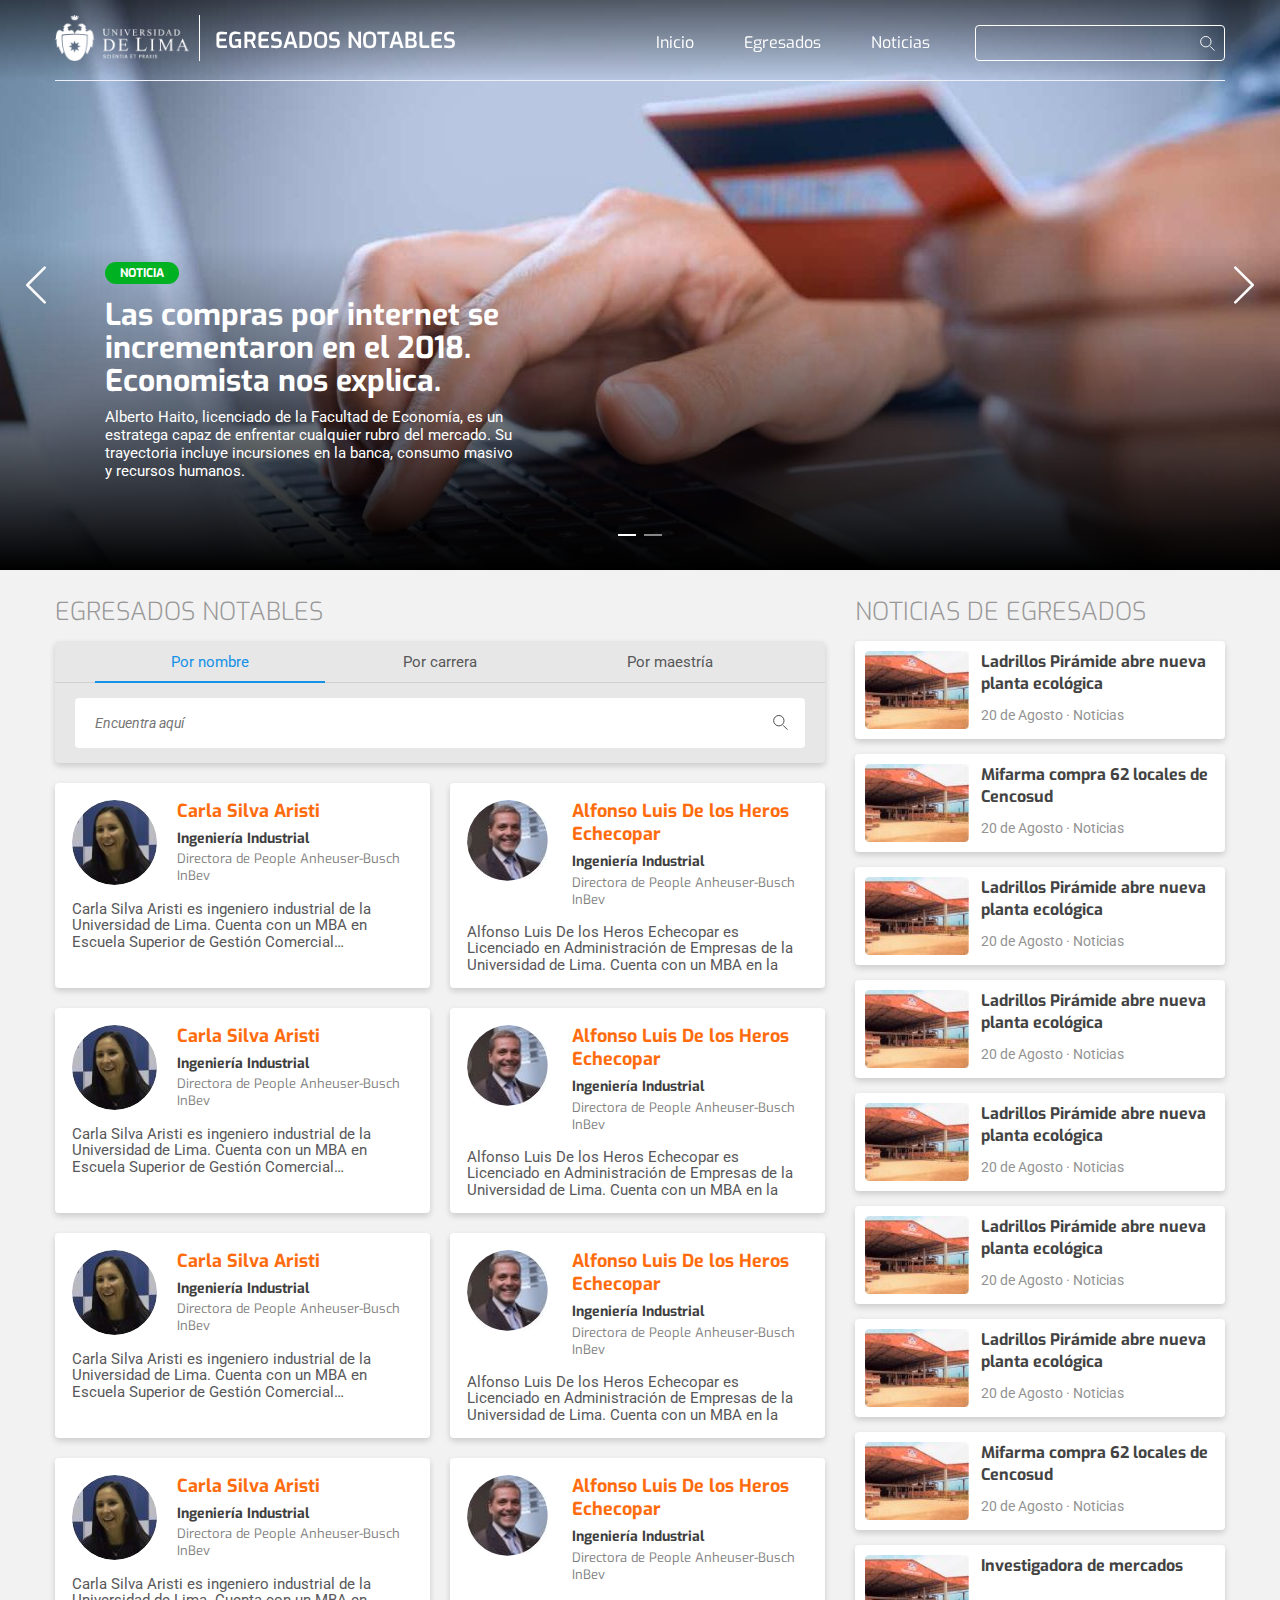
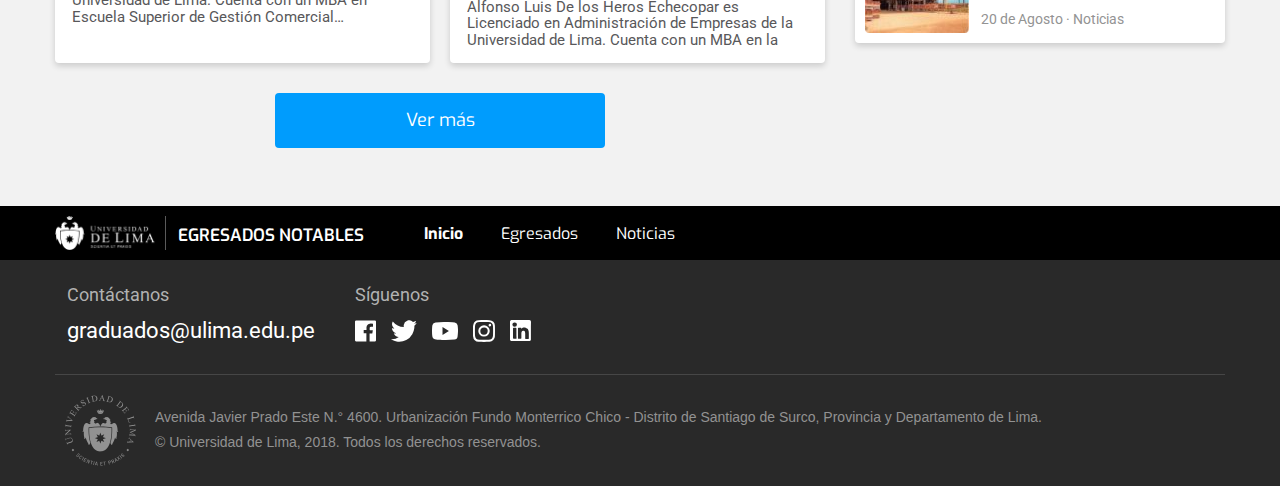
<file: index.html>
<!DOCTYPE html>
<html lang="es">
<head>
	<meta charset="utf-8">
    <meta http-equiv="X-UA-Compatible" content="IE=edge">
    <meta name="viewport" content="width=device-width, initial-scale=1">
	<title>Universida de Lima</title>
	<link href="https://fonts.googleapis.com/css?family=Roboto:300,400,700" rel="stylesheet">
	<link href="https://fonts.googleapis.com/css?family=Exo:300,400,600,700" rel="stylesheet">
	<link rel="stylesheet" href="css/bootstrap.min.css">
	<link rel="stylesheet" href="css/style.css">
</head>
<body class="home">
	<!--Menu movil-->
	<div class="bg-overlay"></div>
	<div id="navPanel" class="sidepanel">
	  	<a id="closeNav" href="#" class="closebtn">&times;</a>
	  	<div class="clear-fix cnt-tab-search">
	  		<!-- Nav tabs -->
			<ul class="nav nav-tabs" role="tablist">
			    <li role="presentation" class="active"><a href="#tNombre" aria-controls="tNombre" role="tab" data-toggle="tab">Por nombre</a></li>
			    <li role="presentation"><a href="#tCarrera" aria-controls="tCarrera" role="tab" data-toggle="tab">Por carrera</a></li>
			    <li role="presentation"><a href="#tMaestria" aria-controls="tMaestria" role="tab" data-toggle="tab">Por maestría</a></li>
			</ul>
			<!-- Tab panes -->
			<div class="tab-content">
			    <div role="tabpanel" class="tab-pane active" id="tNombre">
			    	<form class="form-search" action="">
						<input type="text" class="input-search" name="" placeholder="Encuentra aquí">
						<button type="submit"><span></span></button>
					</form>
			    </div>
			    <div role="tabpanel" class="tab-pane" id="tCarrera">
			    	<form class="form-search" action="">
						<input type="text" class="input-search" name="" placeholder="Encuentra aquí">
						<button type="submit"><span></span></button>
					</form>
			    </div>
			    <div role="tabpanel" class="tab-pane" id="tMaestria">
			    	<form class="form-search" action="">
						<input type="text" class="input-search" name="" placeholder="Encuentra aquí">
						<button type="submit"><span></span></button>
					</form>
			    </div>
			</div>
	  	</div>
	  	<div class="cnt-nav-movil">
	  		<a href="#" class="active">Inicio</a>
		  	<a href="#">Egresados</a>
		  	<a href="#">Noticias</a>
	  	</div>
	</div>
	<!--End Menu-->
	<div id="main">
		<header>
			<div class="container">
				<div class="clear-fix inner-nav-header">
					<div id="openNav" class="icoMenu">
						<span></span>
					</div>
					<div class="left cnt-logo-header">
						<a href="#" class="left logo-header">
							<img src="img/logo-header.png" alt="">
						</a>
						<h3 class="left">EGRESADOS NOTABLES</h3>
					</div>
					<div class="right nav-header-l">
						<ul class="reset-ul left">
							<li><a href="#" class="active" title="Inicio">Inicio</a></li>
							<li><a href="#" title="Egresados">Egresados</a></li>
							<li><a href="#" title="Noticias">Noticias</a></li>
						</ul>
						<form class="left form-search" action="">
							<input type="text" class="input-search" name="">
							<button type="submit"><span></span></button>
						</form>
					</div>
				</div>
			</div>
		</header>
		<section class="cnt-slider">
			<div class="main-slider owl-carousel">
				<div class="slide-single" style="background-image: url(img/slider.jpg);">
					<div class="bg-slider"></div>
					<div class="container">
						<div class="clear-fix n-slider-t">
							<div class="inner-info-s">
								<span><a href="#" title="">NOTICIA</a></span>
								<h2><a href="#" title="">Las compras por internet se incrementaron en el 2018. Economista nos explica.</a></h2>
								<p>Alberto Haito, licenciado de la Facultad de Economía, es un estratega capaz de enfrentar cualquier rubro del mercado. Su trayectoria incluye incursiones en la banca, consumo masivo y recursos humanos.</p>
							</div>
						</div>
					</div>
				</div>
				<div class="slide-single" style="background-image: url(img/slider1.jpg);">
					<div class="bg-slider"></div>
					<div class="container">
						<div class="clear-fix n-slider-t">
							<div class="inner-info-s">
								<span><a href="#" title="">NOTICIA</a></span>
								<h2><a href="#" title="">Las compras por internet se incrementaron en el 2018. Economista nos explica a.</a></h2>
								<p>Alberto Haito, licenciado de la Facultad de Economía, es un estratega capaz de enfrentar cualquier rubro del mercado. Su trayectoria incluye incursiones en la banca, consumo masivo y recursos humanos.</p>
							</div>
						</div>
					</div>
				</div>
			</div>
		</section>
		<section class="wrapper">
			<div class="container">
				<div class="row">
					<div class="col-md-8">
						<div class="clear-fix cnt-body">
							<h3 class="title-bloque">EGRESADOS NOTABLES</h3>
							<div class="clear-fix panel-bloque inner-search-egresados">
								<!-- Nav tabs -->
								<ul class="nav nav-tabs" role="tablist">
								    <li role="presentation" class="active"><a href="#tNombre" aria-controls="tNombre" role="tab" data-toggle="tab">Por nombre</a></li>
								    <li role="presentation"><a href="#tCarrera" aria-controls="tCarrera" role="tab" data-toggle="tab">Por carrera</a></li>
								    <li role="presentation"><a href="#tMaestria" aria-controls="tMaestria" role="tab" data-toggle="tab">Por maestría</a></li>
								</ul>
								<!-- Tab panes -->
								<div class="tab-content">
								    <div role="tabpanel" class="tab-pane active" id="tNombre">
								    	<form class="form-search" action="">
											<input type="text" class="input-search" name="" placeholder="Encuentra aquí">
											<button type="submit"><span></span></button>
										</form>
								    </div>
								    <div role="tabpanel" class="tab-pane" id="tCarrera">
								    	<form class="form-search" action="">
											<input type="text" class="input-search" name="" placeholder="Encuentra aquí">
											<button type="submit"><span></span></button>
										</form>
								    </div>
								    <div role="tabpanel" class="tab-pane" id="tMaestria">
								    	<form class="form-search" action="">
											<input type="text" class="input-search" name="" placeholder="Encuentra aquí">
											<button type="submit"><span></span></button>
										</form>
								    </div>
								</div>
							</div>
							<div class="clear-fix inner-egresados">
								<div class="row">
									<div class="col-md-6">
										<article class="clear-fix panel-bloque u-egresados">
											<div class="clear-fix b-perfil">
												<figure>
													<a href="#" title="">
														<img src="img/e1.jpg" alt="">
													</a>
												</figure>
												<div class="clear-fix info-perfil">
													<h2><a href="#" title="">Carla Silva Aristi</a></h2>
													<h4>Ingeniería Industrial</h4>
													<span>Directora de People Anheuser-Busch InBev</span>
												</div>
											</div>
											<p>Carla Silva Aristi es ingeniero industrial de la Universidad de Lima. Cuenta con un MBA en Escuela Superior de Gestión Comercial…</p>
										</article>
									</div>
									<div class="col-md-6">
										<article class="clear-fix panel-bloque u-egresados">
											<div class="clear-fix b-perfil">
												<figure>
													<a href="#" title="">
														<img src="img/e2.jpg" alt="">
													</a>
												</figure>
												<div class="clear-fix info-perfil">
													<h2><a href="#" title="">Alfonso Luis De los Heros Echecopar</a></h2>
													<h4>Ingeniería Industrial</h4>
													<span>Directora de People Anheuser-Busch InBev</span>
												</div>
											</div>
											<p>Alfonso Luis De los Heros Echecopar es Licenciado en Administración de Empresas de la Universidad de Lima. Cuenta con un MBA en la prestigiosa Uni…</p>
										</article>
									</div>
								</div>
								<div class="row">
									<div class="col-md-6">
										<article class="clear-fix panel-bloque u-egresados">
											<div class="clear-fix b-perfil">
												<figure>
													<a href="#" title="">
														<img src="img/e1.jpg" alt="">
													</a>
												</figure>
												<div class="clear-fix info-perfil">
													<h2><a href="#" title="">Carla Silva Aristi</a></h2>
													<h4>Ingeniería Industrial</h4>
													<span>Directora de People Anheuser-Busch InBev</span>
												</div>
											</div>
											<p>Carla Silva Aristi es ingeniero industrial de la Universidad de Lima. Cuenta con un MBA en Escuela Superior de Gestión Comercial…</p>
										</article>
									</div>
									<div class="col-md-6">
										<article class="clear-fix panel-bloque u-egresados">
											<div class="clear-fix b-perfil">
												<figure>
													<a href="#" title="">
														<img src="img/e2.jpg" alt="">
													</a>
												</figure>
												<div class="clear-fix info-perfil">
													<h2><a href="#" title="">Alfonso Luis De los Heros Echecopar</a></h2>
													<h4>Ingeniería Industrial</h4>
													<span>Directora de People Anheuser-Busch InBev</span>
												</div>
											</div>
											<p>Alfonso Luis De los Heros Echecopar es Licenciado en Administración de Empresas de la Universidad de Lima. Cuenta con un MBA en la prestigiosa Uni…</p>
										</article>
									</div>
								</div>
								<div class="row">
									<div class="col-md-6">
										<article class="clear-fix panel-bloque u-egresados">
											<div class="clear-fix b-perfil">
												<figure>
													<a href="#" title="">
														<img src="img/e1.jpg" alt="">
													</a>
												</figure>
												<div class="clear-fix info-perfil">
													<h2><a href="#" title="">Carla Silva Aristi</a></h2>
													<h4>Ingeniería Industrial</h4>
													<span>Directora de People Anheuser-Busch InBev</span>
												</div>
											</div>
											<p>Carla Silva Aristi es ingeniero industrial de la Universidad de Lima. Cuenta con un MBA en Escuela Superior de Gestión Comercial…</p>
										</article>
									</div>
									<div class="col-md-6">
										<article class="clear-fix panel-bloque u-egresados">
											<div class="clear-fix b-perfil">
												<figure>
													<a href="#" title="">
														<img src="img/e2.jpg" alt="">
													</a>
												</figure>
												<div class="clear-fix info-perfil">
													<h2><a href="#" title="">Alfonso Luis De los Heros Echecopar</a></h2>
													<h4>Ingeniería Industrial</h4>
													<span>Directora de People Anheuser-Busch InBev</span>
												</div>
											</div>
											<p>Alfonso Luis De los Heros Echecopar es Licenciado en Administración de Empresas de la Universidad de Lima. Cuenta con un MBA en la prestigiosa Uni…</p>
										</article>
									</div>
								</div>
								<div class="row">
									<div class="col-md-6">
										<article class="clear-fix panel-bloque u-egresados">
											<div class="clear-fix b-perfil">
												<figure>
													<a href="#" title="">
														<img src="img/e1.jpg" alt="">
													</a>
												</figure>
												<div class="clear-fix info-perfil">
													<h2><a href="#" title="">Carla Silva Aristi</a></h2>
													<h4>Ingeniería Industrial</h4>
													<span>Directora de People Anheuser-Busch InBev</span>
												</div>
											</div>
											<p>Carla Silva Aristi es ingeniero industrial de la Universidad de Lima. Cuenta con un MBA en Escuela Superior de Gestión Comercial…</p>
										</article>
									</div>
									<div class="col-md-6">
										<article class="clear-fix panel-bloque u-egresados">
											<div class="clear-fix b-perfil">
												<figure>
													<a href="#" title="">
														<img src="img/e2.jpg" alt="">
													</a>
												</figure>
												<div class="clear-fix info-perfil">
													<h2><a href="#" title="">Alfonso Luis De los Heros Echecopar</a></h2>
													<h4>Ingeniería Industrial</h4>
													<span>Directora de People Anheuser-Busch InBev</span>
												</div>
											</div>
											<p>Alfonso Luis De los Heros Echecopar es Licenciado en Administración de Empresas de la Universidad de Lima. Cuenta con un MBA en la prestigiosa Uni…</p>
										</article>
									</div>
								</div>
								<div class="clear-fix cnt-ver-mas">
									<a href="#" class="btn-v" title="">Ver más</a>
								</div>
							</div>
						</div>
					</div>
					<div class="col-md-4">
						<div class="clear-fix cnt-sidebar">
							<h3 class="title-bloque">NOTICIAS DE EGRESADOS</h3>
							<div class="clear-fix cnt-list-ne">
								<div class="row">
									<div class="col-md-12">
										<article class="clear-fix panel-bloque inner-list-ne">
											<figure>
												<a href="#" title="">
													<img src="img/s1.jpg" alt="">
												</a>
											</figure>
											<h2><a href="#" title="">Ladrillos Pirámide abre nueva planta ecológica</a></h2>
											<p><time>20 de Agosto</time> · Noticias</p>
										</article>
									</div>
								</div>
								<div class="row">
									<div class="col-md-12">
										<article class="clear-fix panel-bloque inner-list-ne">
											<figure>
												<a href="#" title="">
													<img src="img/s1.jpg" alt="">
												</a>
											</figure>
											<h2><a href="#" title="">Mifarma compra 62 locales de Cencosud</a></h2>
											<p><time>20 de Agosto</time> · Noticias</p>
										</article>
									</div>
								</div>
								<div class="row">
									<div class="col-md-12">
										<article class="clear-fix panel-bloque inner-list-ne">
											<figure>
												<a href="#" title="">
													<img src="img/s1.jpg" alt="">
												</a>
											</figure>
											<h2><a href="#" title="">Ladrillos Pirámide abre nueva planta ecológica</a></h2>
											<p><time>20 de Agosto</time> · Noticias</p>
										</article>
									</div>
								</div>
								<div class="row">
									<div class="col-md-12">
										<article class="clear-fix panel-bloque inner-list-ne">
											<figure>
												<a href="#" title="">
													<img src="img/s1.jpg" alt="">
												</a>
											</figure>
											<h2><a href="#" title="">Ladrillos Pirámide abre nueva planta ecológica</a></h2>
											<p><time>20 de Agosto</time> · Noticias</p>
										</article>
									</div>
								</div>
								<div class="row">
									<div class="col-md-12">
										<article class="clear-fix panel-bloque inner-list-ne">
											<figure>
												<a href="#" title="">
													<img src="img/s1.jpg" alt="">
												</a>
											</figure>
											<h2><a href="#" title="">Ladrillos Pirámide abre nueva planta ecológica</a></h2>
											<p><time>20 de Agosto</time> · Noticias</p>
										</article>
									</div>
								</div>
								<div class="row">
									<div class="col-md-12">
										<article class="clear-fix panel-bloque inner-list-ne">
											<figure>
												<a href="#" title="">
													<img src="img/s1.jpg" alt="">
												</a>
											</figure>
											<h2><a href="#" title="">Ladrillos Pirámide abre nueva planta ecológica</a></h2>
											<p><time>20 de Agosto</time> · Noticias</p>
										</article>
									</div>
								</div>
								<div class="row">
									<div class="col-md-12">
										<article class="clear-fix panel-bloque inner-list-ne">
											<figure>
												<a href="#" title="">
													<img src="img/s1.jpg" alt="">
												</a>
											</figure>
											<h2><a href="#" title="">Ladrillos Pirámide abre nueva planta ecológica</a></h2>
											<p><time>20 de Agosto</time> · Noticias</p>
										</article>
									</div>
								</div>
								<div class="row">
									<div class="col-md-12">
										<article class="clear-fix panel-bloque inner-list-ne">
											<figure>
												<a href="#" title="">
													<img src="img/s1.jpg" alt="">
												</a>
											</figure>
											<h2><a href="#" title="">Mifarma compra 62 locales de Cencosud</a></h2>
											<p><time>20 de Agosto</time> · Noticias</p>
										</article>
									</div>
								</div>
								<div class="row">
									<div class="col-md-12">
										<article class="clear-fix panel-bloque inner-list-ne">
											<figure>
												<a href="#" title="">
													<img src="img/s1.jpg" alt="">
												</a>
											</figure>
											<h2><a href="#" title="">Investigadora de mercados</a></h2>
											<p><time>20 de Agosto</time> · Noticias</p>
										</article>
									</div>
								</div>
							</div>
						</div>
					</div>
				</div>
			</div>
		</section>
		<footer>
			<div class="clear-fix nav-footer">
				<div class="container">
					<div class="clear-fix inner-nav-footer">
						<div class="left cnt-logo-footer">
							<a href="#" class="left logo-footer">
								<img src="img/logo-ulimapost-f.png" alt="">
							</a>
							<h3 class="left">EGRESADOS NOTABLES</h3>
						</div>
						<div class="left nav-footer-l">
							<ul class="reset-ul">
								<li><a href="#" class="active" title="Inicio">Inicio</a></li>
								<li><a href="#" title="Egresados">Egresados</a></li>
								<li><a href="#" title="Noticias">Noticias</a></li>
							</ul>
						</div>
					</div>
				</div>
			</div>
			<div class="clear-fix cnt-info-footer">
				<div class="container">
					<div class="clear-fix cnt-cont-social">
						<div class="left inner-cont">
							<h3 class="title-f">Contáctanos</h3>
							<a href="mailto:graduados@ulima.edu.pe">graduados@ulima.edu.pe</a>
						</div>
						<div class="left inner-social">
							<h3 class="title-f">Síguenos</h3>
							<ul class="reset-ul">
								<li><a href="#" class="i-fb"></a></li>
								<li><a href="#" class="i-tw"></a></li>
								<li><a href="#" class="i-yt"></a></li>
								<li><a href="#" class="i-in"></a></li>
								<li><a href="#" class="i-lk"></a></li>
							</ul>
						</div>
					</div>
					<div class="clear-fix cnt-copy-r">
						<p>Avenida Javier Prado Este N.° 4600. Urbanización Fundo Monterrico Chico - Distrito de Santiago de Surco, Provincia y Departamento de Lima.</p>
						<p>© Universidad de Lima, 2018. Todos los derechos reservados.</p>
						<span></span>
					</div>
				</div>
			</div>
		</footer>
	</div>
	<script src="js/jquery-1.11.0.min.js"></script>
	<script src="js/bootstrap.min.js"></script>
	<script src="js/owl.carousel.min.js"></script>
	<script src="js/main.js"></script>
</body>
</html>
</file>
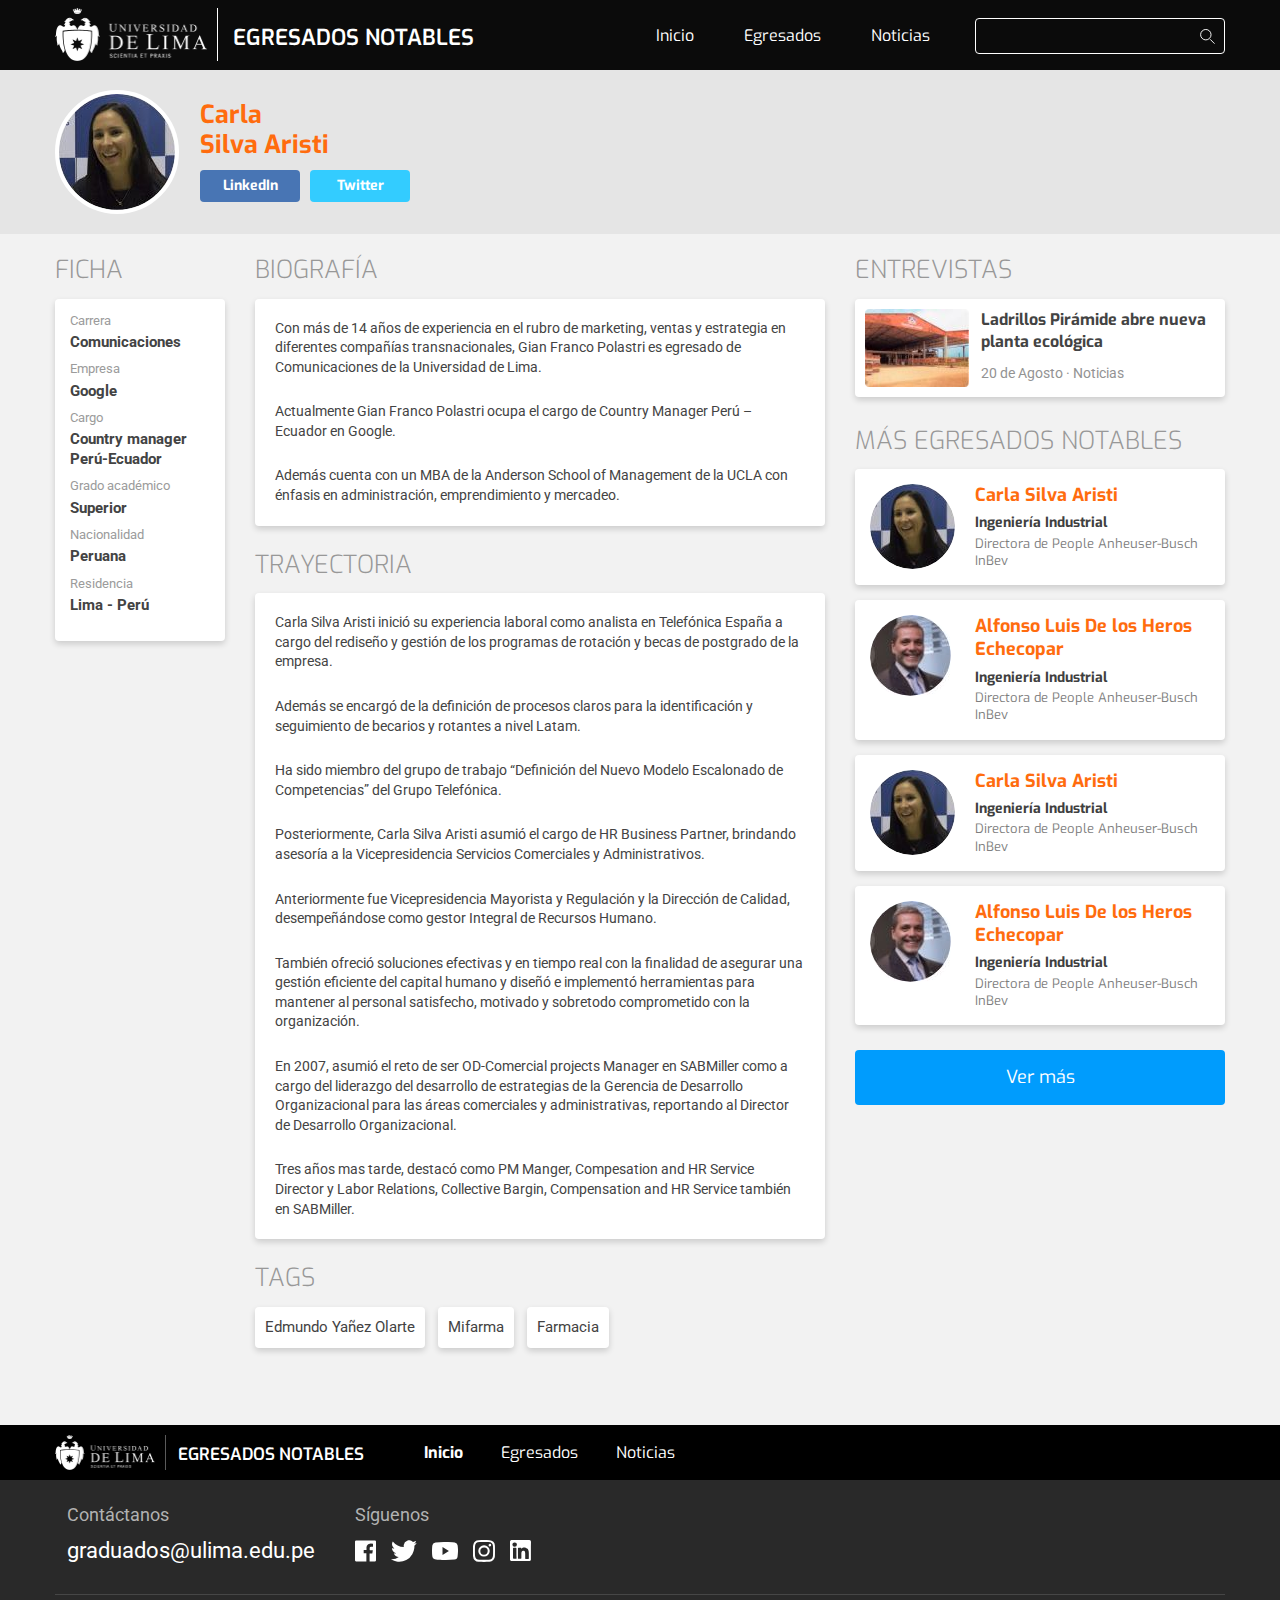
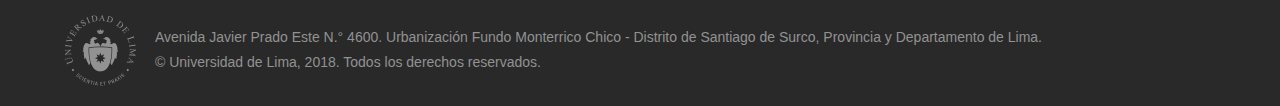
<file: egresado.html>
<!DOCTYPE html>
<html lang="es">
<head>
	<meta charset="utf-8">
    <meta http-equiv="X-UA-Compatible" content="IE=edge">
    <meta name="viewport" content="width=device-width, initial-scale=1">
	<title>Universida de Lima</title>
	<link href="https://fonts.googleapis.com/css?family=Roboto:300,400,700" rel="stylesheet">
	<link href="https://fonts.googleapis.com/css?family=Exo:300,400,600,700" rel="stylesheet">
	<link rel="stylesheet" href="css/bootstrap.min.css">
	<link rel="stylesheet" href="css/style.css">
</head>
<body class="page-interna">
	<!--Menu movil-->
	<div class="bg-overlay"></div>
	<div id="navPanel" class="sidepanel">
	  	<a id="closeNav" href="#" class="closebtn">&times;</a>
	  	<div class="clear-fix cnt-tab-search">
	  		<!-- Nav tabs -->
			<ul class="nav nav-tabs" role="tablist">
			    <li role="presentation" class="active"><a href="#tNombre" aria-controls="tNombre" role="tab" data-toggle="tab">Por nombre</a></li>
			    <li role="presentation"><a href="#tCarrera" aria-controls="tCarrera" role="tab" data-toggle="tab">Por carrera</a></li>
			    <li role="presentation"><a href="#tMaestria" aria-controls="tMaestria" role="tab" data-toggle="tab">Por maestría</a></li>
			</ul>
			<!-- Tab panes -->
			<div class="tab-content">
			    <div role="tabpanel" class="tab-pane active" id="tNombre">
			    	<form class="form-search" action="">
						<input type="text" class="input-search" name="" placeholder="Encuentra aquí">
						<button type="submit"><span></span></button>
					</form>
			    </div>
			    <div role="tabpanel" class="tab-pane" id="tCarrera">
			    	<form class="form-search" action="">
						<input type="text" class="input-search" name="" placeholder="Encuentra aquí">
						<button type="submit"><span></span></button>
					</form>
			    </div>
			    <div role="tabpanel" class="tab-pane" id="tMaestria">
			    	<form class="form-search" action="">
						<input type="text" class="input-search" name="" placeholder="Encuentra aquí">
						<button type="submit"><span></span></button>
					</form>
			    </div>
			</div>
	  	</div>
	  	<div class="cnt-nav-movil">
	  		<a href="#" class="active">Inicio</a>
		  	<a href="#">Egresados</a>
		  	<a href="#">Noticias</a>
	  	</div>
	</div>
	<!--End Menu-->
	<div id="main">
		<header>
			<div class="container">
				<div class="clear-fix inner-nav-header">
					<div id="openNav" class="icoMenu">
						<span></span>
					</div>
					<div class="left cnt-logo-header">
						<a href="#" class="left logo-header">
							<img src="img/logo-header.png" alt="">
						</a>
						<h3 class="left">EGRESADOS NOTABLES</h3>
					</div>
					<div class="right nav-header-l">
						<ul class="reset-ul left">
							<li><a href="#" class="active" title="Inicio">Inicio</a></li>
							<li><a href="#" title="Egresados">Egresados</a></li>
							<li><a href="#" title="Noticias">Noticias</a></li>
						</ul>
						<form class="left form-search" action="">
							<input type="text" class="input-search" name="">
							<button type="submit"><span></span></button>
						</form>
					</div>
				</div>
			</div>
		</header>
		<section class="wrapper">
			<div class="clear-fix bloque-perfil">
				<div class="container">
					<div class="clear-fix perfil-p">
						<figure>
							<img src="img/perfil.jpg" alt="">
						</figure>
						<div class="clear-fix t-perfil">
							<h3>Carla</br> Silva Aristi</h3>
							<ul class="reset-ul">
								<li><a href="#" class="lk" title="">LinkedIn</a></li>
								<li><a href="#" class="tw" title="">Twitter</a></li>
							</ul>
						</div>
					</div>
				</div>
			</div>
			<div class="clear-fix body-biografia">
				<div class="container">
					<div class="row">
						<div class="col-md-8">
							<div class="clear-fix inner-perfil-info">
								<div class="row">
									<div class="col-md-3">
										<div class="clear-fix inner-ficha">
											<h3 class="title-bloque">FICHA</h3>
											<div class="clear-fix panel-bloque i-ficha-t">
												<ul class="reset-ul">
													<li>
														<h4>Carrera</h4>
														<h5>Comunicaciones</h5>
													</li>
													<li>
														<h4>Empresa</h4>
														<h5>Google</h5>
													</li>
													<li>
														<h4>Cargo</h4>
														<h5>Country manager Perú-Ecuador</h5>
													</li>
													<li>
														<h4>Grado académico</h4>
														<h5>Superior</h5>
													</li>
													<li>
														<h4>Nacionalidad</h4>
														<h5>Peruana</h5>
													</li>
													<li>
														<h4>Residencia</h4>
														<h5>Lima - Perú</h5>
													</li>
												</ul>
											</div>
										</div>
									</div>
									<div class="col-md-9">
										<div class="clear-fix inner-bio-tra">
											<h3 class="title-bloque">BIOGRAFÍA</h3>
											<div class="clear-fix panel-bloque i-biografia-t">
												<p>Con más de 14 años de experiencia en el rubro de marketing, ventas y estrategia en diferentes compañías transnacionales, Gian Franco Polastri es egresado de Comunicaciones de la Universidad de Lima.</p>
												<p>Actualmente Gian Franco Polastri ocupa el cargo de Country Manager Perú – Ecuador en Google.</p>
												<p>Además cuenta con un MBA de la Anderson School of Management de la UCLA con énfasis en administración, emprendimiento y mercadeo.</p>
											</div>
											<h3 class="title-bloque">TRAYECTORIA</h3>
											<div class="clear-fix panel-bloque i-trayectoria-t">
												<p>Carla Silva Aristi inició su experiencia laboral como analista en Telefónica España a cargo del rediseño y gestión de los programas de rotación y becas de postgrado de la empresa.</p>
												<p>Además se encargó de la definición de procesos claros para la identificación y seguimiento de becarios y rotantes a nivel Latam.</p>
												<p>Ha sido miembro del grupo de trabajo “Definición del Nuevo Modelo Escalonado de Competencias” del Grupo Telefónica.</p>
												<p>Posteriormente, Carla Silva Aristi asumió el cargo de HR Business Partner, brindando asesoría a la Vicepresidencia Servicios Comerciales y Administrativos.</p>
												<p>Anteriormente fue Vicepresidencia Mayorista y Regulación y la Dirección de Calidad, desempeñándose como gestor Integral de Recursos Humano.</p>
												<p>También ofreció soluciones efectivas y en tiempo real con la finalidad de asegurar una gestión eficiente del capital humano y diseñó e implementó herramientas para mantener al personal satisfecho, motivado y sobretodo comprometido con la organización.</p>
												<p>En 2007, asumió el reto de ser OD-Comercial projects Manager en SABMiller como a cargo del liderazgo del desarrollo de estrategias de la Gerencia de Desarrollo Organizacional para las áreas comerciales y administrativas, reportando al Director de Desarrollo Organizacional.</p>
												<p>Tres años mas tarde, destacó como PM Manger, Compesation and HR Service Director y Labor Relations, Collective Bargin, Compensation and HR Service también en SABMiller.</p>
											</div>
											<h3 class="title-bloque">TAGS</h3>
											<div class="clear-fix list-tag">
												<a href="#" class="panel-bloque" title="">Edmundo Yañez Olarte</a>
												<a href="#" class="panel-bloque" title="">Mifarma</a>
												<a href="#" class="panel-bloque" title="">Farmacia</a>
											</div>
										</div>
									</div>
								</div>
							</div>
						</div>
						<div class="col-md-4">
							<div class="clear-fix cnt-sidebar">
								<div class="clear-fix inner-entrevista">
									<h3 class="title-bloque">ENTREVISTAS</h3>
									<div class="clear-fix cnt-list-ne">
										<div class="row">
											<div class="col-md-12">
												<article class="clear-fix panel-bloque inner-list-ne">
													<figure>
														<a href="#" title="">
															<img src="img/s1.jpg" alt="">
														</a>
													</figure>
													<h2><a href="#" title="">Ladrillos Pirámide abre nueva planta ecológica</a></h2>
													<p><time>20 de Agosto</time> · Noticias</p>
												</article>
											</div>
										</div>
									</div>
								</div>
								<div class="clear-fix inner-egresados">
									<h3 class="title-bloque">MÁS EGRESADOS NOTABLES</h3>
									<div class="clear-fix cnt-list-en">
										<div class="row">
											<div class="col-md-12">
												<article class="clear-fix panel-bloque inner-list-en">
													<div class="clear-fix b-perfil">
														<figure>
															<a href="#" title="">
																<img src="img/e1.jpg" alt="">
															</a>
														</figure>
														<div class="clear-fix info-perfil">
															<h2><a href="#" title="">Carla Silva Aristi</a></h2>
															<h4>Ingeniería Industrial</h4>
															<span>Directora de People Anheuser-Busch InBev</span>
														</div>
													</div>
												</article>
											</div>
										</div>
										<div class="row">
											<div class="col-md-12">
												<article class="clear-fix panel-bloque inner-list-en">
													<div class="clear-fix b-perfil">
														<figure>
															<a href="#" title="">
																<img src="img/e2.jpg" alt="">
															</a>
														</figure>
														<div class="clear-fix info-perfil">
															<h2><a href="#" title="">Alfonso Luis De los Heros Echecopar</a></h2>
															<h4>Ingeniería Industrial</h4>
															<span>Directora de People Anheuser-Busch InBev</span>
														</div>
													</div>
												</article>
											</div>
										</div>
										<div class="row">
											<div class="col-md-12">
												<article class="clear-fix panel-bloque inner-list-en">
													<div class="clear-fix b-perfil">
														<figure>
															<a href="#" title="">
																<img src="img/e1.jpg" alt="">
															</a>
														</figure>
														<div class="clear-fix info-perfil">
															<h2><a href="#" title="">Carla Silva Aristi</a></h2>
															<h4>Ingeniería Industrial</h4>
															<span>Directora de People Anheuser-Busch InBev</span>
														</div>
													</div>
												</article>
											</div>
										</div>
										<div class="row">
											<div class="col-md-12">
												<article class="clear-fix panel-bloque inner-list-en">
													<div class="clear-fix b-perfil">
														<figure>
															<a href="#" title="">
																<img src="img/e2.jpg" alt="">
															</a>
														</figure>
														<div class="clear-fix info-perfil">
															<h2><a href="#" title="">Alfonso Luis De los Heros Echecopar</a></h2>
															<h4>Ingeniería Industrial</h4>
															<span>Directora de People Anheuser-Busch InBev</span>
														</div>
													</div>
												</article>
											</div>
										</div>
										<div class="clear-fix cnt-ver-mas">
											<a href="#" class="btn-v" title="">Ver más</a>
										</div>
									</div>
								</div>
							</div>
						</div>
					</div>
				</div>
			</div>
		</section>
		<footer>
			<div class="clear-fix nav-footer">
				<div class="container">
					<div class="clear-fix inner-nav-footer">
						<div class="left cnt-logo-footer">
							<a href="#" class="left logo-footer">
								<img src="img/logo-ulimapost-f.png" alt="">
							</a>
							<h3 class="left">EGRESADOS NOTABLES</h3>
						</div>
						<div class="left nav-footer-l">
							<ul class="reset-ul">
								<li><a href="#" class="active" title="Inicio">Inicio</a></li>
								<li><a href="#" title="Egresados">Egresados</a></li>
								<li><a href="#" title="Noticias">Noticias</a></li>
							</ul>
						</div>
					</div>
				</div>
			</div>
			<div class="clear-fix cnt-info-footer">
				<div class="container">
					<div class="clear-fix cnt-cont-social">
						<div class="left inner-cont">
							<h3 class="title-f">Contáctanos</h3>
							<a href="mailto:graduados@ulima.edu.pe">graduados@ulima.edu.pe</a>
						</div>
						<div class="left inner-social">
							<h3 class="title-f">Síguenos</h3>
							<ul class="reset-ul">
								<li><a href="#" class="i-fb"></a></li>
								<li><a href="#" class="i-tw"></a></li>
								<li><a href="#" class="i-yt"></a></li>
								<li><a href="#" class="i-in"></a></li>
								<li><a href="#" class="i-lk"></a></li>
							</ul>
						</div>
					</div>
					<div class="clear-fix cnt-copy-r">
						<p>Avenida Javier Prado Este N.° 4600. Urbanización Fundo Monterrico Chico - Distrito de Santiago de Surco, Provincia y Departamento de Lima.</p>
						<p>© Universidad de Lima, 2018. Todos los derechos reservados.</p>
						<span></span>
					</div>
				</div>
			</div>
		</footer>
	</div>
	<script src="js/jquery-1.11.0.min.js"></script>
	<script src="js/bootstrap.min.js"></script>
	<script src="js/owl.carousel.min.js"></script>
	<script src="js/main.js"></script>
</body>
</html>
</file>
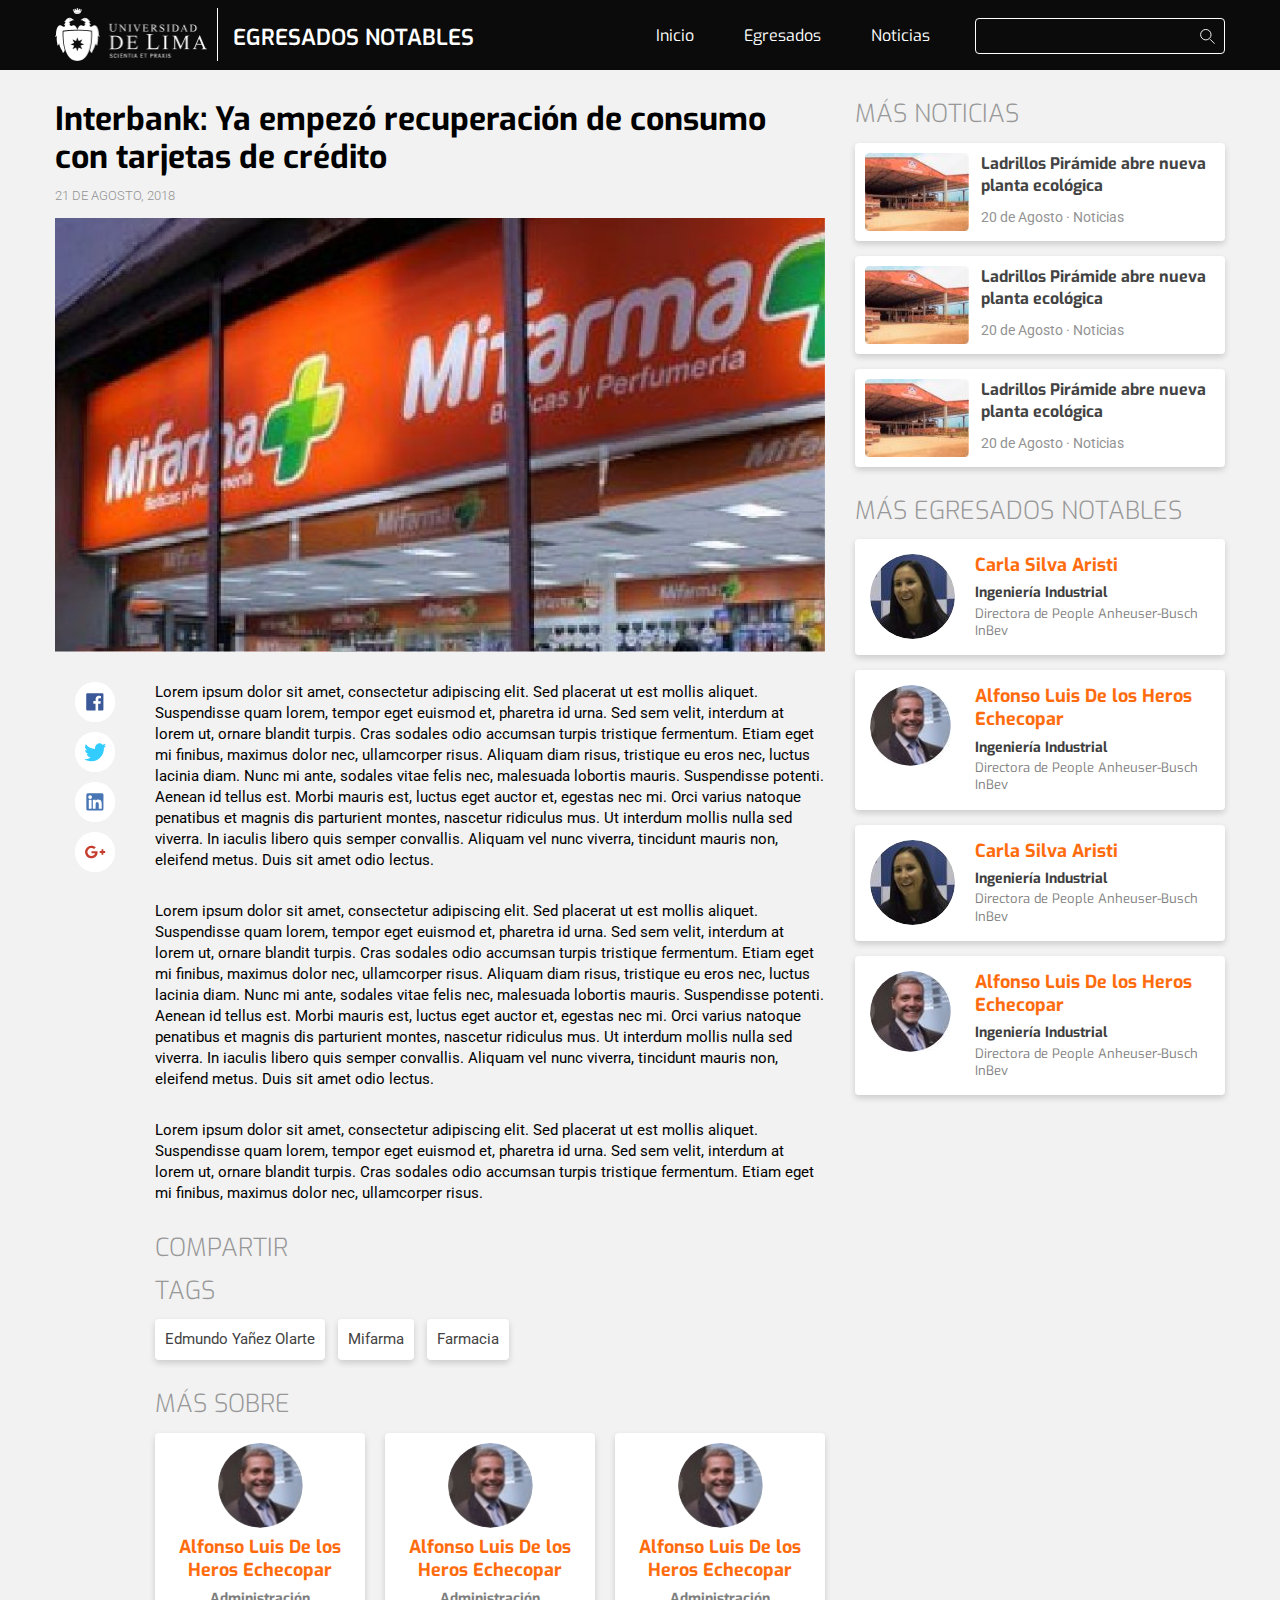
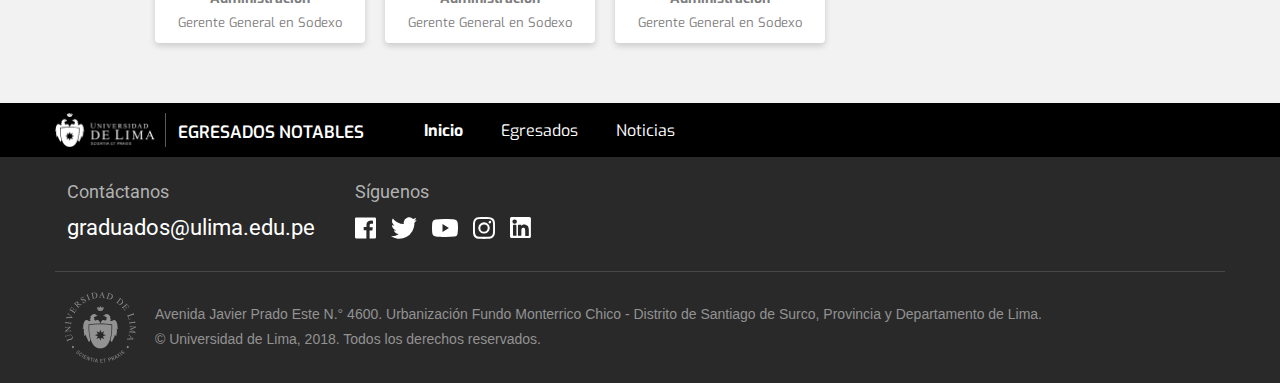
<file: noticia-nota.html>
<!DOCTYPE html>
<html lang="es">
<head>
	<meta charset="utf-8">
    <meta http-equiv="X-UA-Compatible" content="IE=edge">
    <meta name="viewport" content="width=device-width, initial-scale=1">
	<title>Universida de Lima</title>
	<link href="https://fonts.googleapis.com/css?family=Roboto:300,400,700" rel="stylesheet">
	<link href="https://fonts.googleapis.com/css?family=Exo:300,400,600,700" rel="stylesheet">
	<link rel="stylesheet" href="css/bootstrap.min.css">
	<link rel="stylesheet" href="css/style.css">
</head>
<body class="page-interna">
	<!--Menu movil-->
	<div class="bg-overlay"></div>
	<div id="navPanel" class="sidepanel">
	  	<a id="closeNav" href="#" class="closebtn">&times;</a>
	  	<div class="clear-fix cnt-tab-search">
	  		<!-- Nav tabs -->
			<ul class="nav nav-tabs" role="tablist">
			    <li role="presentation" class="active"><a href="#tNombre" aria-controls="tNombre" role="tab" data-toggle="tab">Por nombre</a></li>
			    <li role="presentation"><a href="#tCarrera" aria-controls="tCarrera" role="tab" data-toggle="tab">Por carrera</a></li>
			    <li role="presentation"><a href="#tMaestria" aria-controls="tMaestria" role="tab" data-toggle="tab">Por maestría</a></li>
			</ul>
			<!-- Tab panes -->
			<div class="tab-content">
			    <div role="tabpanel" class="tab-pane active" id="tNombre">
			    	<form class="form-search" action="">
						<input type="text" class="input-search" name="" placeholder="Encuentra aquí">
						<button type="submit"><span></span></button>
					</form>
			    </div>
			    <div role="tabpanel" class="tab-pane" id="tCarrera">
			    	<form class="form-search" action="">
						<input type="text" class="input-search" name="" placeholder="Encuentra aquí">
						<button type="submit"><span></span></button>
					</form>
			    </div>
			    <div role="tabpanel" class="tab-pane" id="tMaestria">
			    	<form class="form-search" action="">
						<input type="text" class="input-search" name="" placeholder="Encuentra aquí">
						<button type="submit"><span></span></button>
					</form>
			    </div>
			</div>
	  	</div>
	  	<div class="cnt-nav-movil">
	  		<a href="#" class="active">Inicio</a>
		  	<a href="#">Egresados</a>
		  	<a href="#">Noticias</a>
	  	</div>
	</div>
	<!--End Menu-->
	<div id="main">
		<header>
			<div class="container">
				<div class="clear-fix inner-nav-header">
					<div id="openNav" class="icoMenu">
						<span></span>
					</div>
					<div class="left cnt-logo-header">
						<a href="#" class="left logo-header">
							<img src="img/logo-header.png" alt="">
						</a>
						<h3 class="left">EGRESADOS NOTABLES</h3>
					</div>
					<div class="right nav-header-l">
						<ul class="reset-ul left">
							<li><a href="#" class="active" title="Inicio">Inicio</a></li>
							<li><a href="#" title="Egresados">Egresados</a></li>
							<li><a href="#" title="Noticias">Noticias</a></li>
						</ul>
						<form class="left form-search" action="">
							<input type="text" class="input-search" name="">
							<button type="submit"><span></span></button>
						</form>
					</div>
				</div>
			</div>
		</header>
		<section class="wrapper">
			<div class="clear-fix body-note">
				<div class="container">
					<div class="row">
						<div class="col-md-8">
							<div class="clear-fix inner-note">
								<h1>Interbank: Ya empezó recuperación de consumo con tarjetas de crédito</h1>
								<time>21 DE AGOSTO, 2018</time>
								<div class="clear-fix cnt-multimedia">
									<figure>
										<img src="img/nota.jpg" alt="">
									</figure>
								</div>
								<div class="clear-fix inner-note-body">
									<div class="social-note">
										<ul class="reset-ul">
											<li><a href="#" class="n-fb"></a></li>
											<li><a href="#" class="n-tw"></a></li>
											<li><a href="#" class="n-lk"></a></li>
											<li><a href="#" class="n-gp"></a></li>
										</ul>
									</div>
									<div class="clear-fix info-note-b">
										<p>Lorem ipsum dolor sit amet, consectetur adipiscing elit. Sed placerat ut est mollis aliquet. Suspendisse quam lorem, tempor eget euismod et, pharetra id urna. Sed sem velit, interdum at lorem ut, ornare blandit turpis. Cras sodales odio accumsan turpis tristique fermentum. Etiam eget mi finibus, maximus dolor nec, ullamcorper risus. Aliquam diam risus, tristique eu eros nec, luctus lacinia diam. Nunc mi ante, sodales vitae felis nec, malesuada lobortis mauris. Suspendisse potenti. Aenean id tellus est. Morbi mauris est, luctus eget auctor et, egestas nec mi. Orci varius natoque penatibus et magnis dis parturient montes, nascetur ridiculus mus. Ut interdum mollis nulla sed viverra. In iaculis libero quis semper convallis. Aliquam vel nunc viverra, tincidunt mauris non, eleifend metus. Duis sit amet odio lectus.</p>
										<p>Lorem ipsum dolor sit amet, consectetur adipiscing elit. Sed placerat ut est mollis aliquet. Suspendisse quam lorem, tempor eget euismod et, pharetra id urna. Sed sem velit, interdum at lorem ut, ornare blandit turpis. Cras sodales odio accumsan turpis tristique fermentum. Etiam eget mi finibus, maximus dolor nec, ullamcorper risus. Aliquam diam risus, tristique eu eros nec, luctus lacinia diam. Nunc mi ante, sodales vitae felis nec, malesuada lobortis mauris. Suspendisse potenti. Aenean id tellus est. Morbi mauris est, luctus eget auctor et, egestas nec mi. Orci varius natoque penatibus et magnis dis parturient montes, nascetur ridiculus mus. Ut interdum mollis nulla sed viverra. In iaculis libero quis semper convallis. Aliquam vel nunc viverra, tincidunt mauris non, eleifend metus. Duis sit amet odio lectus.</p>
										<p>Lorem ipsum dolor sit amet, consectetur adipiscing elit. Sed placerat ut est mollis aliquet. Suspendisse quam lorem, tempor eget euismod et, pharetra id urna. Sed sem velit, interdum at lorem ut, ornare blandit turpis. Cras sodales odio accumsan turpis tristique fermentum. Etiam eget mi finibus, maximus dolor nec, ullamcorper risus.</p>
									</div>
									<div class="clear-fix cnt-social-m">
										<h3 class="title-bloque">COMPARTIR</h3>
										<div class="clear-fix social-note">
											<ul class="reset-ul">
												<li><a href="#" class="n-fb"></a></li>
												<li><a href="#" class="n-tw"></a></li>
												<li><a href="#" class="n-lk"></a></li>
												<li><a href="#" class="n-gp"></a></li>
											</ul>
										</div>
									</div>
									<div class="clear-fix cnt-tags">
										<h3 class="title-bloque">TAGS</h3>
										<div class="clear-fix list-tag">
											<a href="#" class="panel-bloque" title="">Edmundo Yañez Olarte</a>
											<a href="#" class="panel-bloque" title="">Mifarma</a>
											<a href="#" class="panel-bloque" title="">Farmacia</a>
										</div>
									</div>
									<div class="clear-fix cnt-relacionados">
										<h3 class="title-bloque">MÁS SOBRE</h3>
										<div class="clear-fix inner-relacionados">
											<div class="row">
												<div class="col-md-4">
													<article class="panel-bloque item-rel">
														<figure>
															<a href="#" title=""><img src="img/e2.jpg" alt=""></a>
														</figure>
														<h2><a href="#" title="">Alfonso Luis De los Heros Echecopar</a></h2>
														<h4>Administración</h4>
														<span>Gerente General en Sodexo</span>
													</article>
												</div>
												<div class="col-md-4">
													<article class="panel-bloque item-rel">
														<figure>
															<a href="#" title=""><img src="img/e2.jpg" alt=""></a>
														</figure>
														<h2><a href="#" title="">Alfonso Luis De los Heros Echecopar</a></h2>
														<h4>Administración</h4>
														<span>Gerente General en Sodexo</span>
													</article>
												</div>
												<div class="col-md-4">
													<article class="panel-bloque item-rel">
														<figure>
															<a href="#" title=""><img src="img/e2.jpg" alt=""></a>
														</figure>
														<h2><a href="#" title="">Alfonso Luis De los Heros Echecopar</a></h2>
														<h4>Administración</h4>
														<span>Gerente General en Sodexo</span>
													</article>
												</div>
											</div>
										</div>
									</div>
								</div>
							</div>
						</div>
						<div class="col-md-4">
							<div class="clear-fix cnt-sidebar">
								<div class="clear-fix inner-noticias">
									<h3 class="title-bloque">MÁS NOTICIAS</h3>
									<div class="clear-fix cnt-list-ne">
										<div class="row">
											<div class="col-md-12">
												<article class="clear-fix panel-bloque inner-list-ne">
													<figure>
														<a href="#" title="">
															<img src="img/s1.jpg" alt="">
														</a>
													</figure>
													<h2><a href="#" title="">Ladrillos Pirámide abre nueva planta ecológica</a></h2>
													<p><time>20 de Agosto</time> · Noticias</p>
												</article>
											</div>
										</div>
										<div class="row">
											<div class="col-md-12">
												<article class="clear-fix panel-bloque inner-list-ne">
													<figure>
														<a href="#" title="">
															<img src="img/s1.jpg" alt="">
														</a>
													</figure>
													<h2><a href="#" title="">Ladrillos Pirámide abre nueva planta ecológica</a></h2>
													<p><time>20 de Agosto</time> · Noticias</p>
												</article>
											</div>
										</div>
										<div class="row">
											<div class="col-md-12">
												<article class="clear-fix panel-bloque inner-list-ne">
													<figure>
														<a href="#" title="">
															<img src="img/s1.jpg" alt="">
														</a>
													</figure>
													<h2><a href="#" title="">Ladrillos Pirámide abre nueva planta ecológica</a></h2>
													<p><time>20 de Agosto</time> · Noticias</p>
												</article>
											</div>
										</div>
									</div>
								</div>
								<div class="clear-fix inner-egresados">
									<h3 class="title-bloque">MÁS EGRESADOS NOTABLES</h3>
									<div class="clear-fix cnt-list-en">
										<div class="row">
											<div class="col-md-12">
												<article class="clear-fix panel-bloque inner-list-en">
													<div class="clear-fix b-perfil">
														<figure>
															<a href="#" title="">
																<img src="img/e1.jpg" alt="">
															</a>
														</figure>
														<div class="clear-fix info-perfil">
															<h2><a href="#" title="">Carla Silva Aristi</a></h2>
															<h4>Ingeniería Industrial</h4>
															<span>Directora de People Anheuser-Busch InBev</span>
														</div>
													</div>
												</article>
											</div>
										</div>
										<div class="row">
											<div class="col-md-12">
												<article class="clear-fix panel-bloque inner-list-en">
													<div class="clear-fix b-perfil">
														<figure>
															<a href="#" title="">
																<img src="img/e2.jpg" alt="">
															</a>
														</figure>
														<div class="clear-fix info-perfil">
															<h2><a href="#" title="">Alfonso Luis De los Heros Echecopar</a></h2>
															<h4>Ingeniería Industrial</h4>
															<span>Directora de People Anheuser-Busch InBev</span>
														</div>
													</div>
												</article>
											</div>
										</div>
										<div class="row">
											<div class="col-md-12">
												<article class="clear-fix panel-bloque inner-list-en">
													<div class="clear-fix b-perfil">
														<figure>
															<a href="#" title="">
																<img src="img/e1.jpg" alt="">
															</a>
														</figure>
														<div class="clear-fix info-perfil">
															<h2><a href="#" title="">Carla Silva Aristi</a></h2>
															<h4>Ingeniería Industrial</h4>
															<span>Directora de People Anheuser-Busch InBev</span>
														</div>
													</div>
												</article>
											</div>
										</div>
										<div class="row">
											<div class="col-md-12">
												<article class="clear-fix panel-bloque inner-list-en">
													<div class="clear-fix b-perfil">
														<figure>
															<a href="#" title="">
																<img src="img/e2.jpg" alt="">
															</a>
														</figure>
														<div class="clear-fix info-perfil">
															<h2><a href="#" title="">Alfonso Luis De los Heros Echecopar</a></h2>
															<h4>Ingeniería Industrial</h4>
															<span>Directora de People Anheuser-Busch InBev</span>
														</div>
													</div>
												</article>
											</div>
										</div>
									</div>
								</div>
							</div>
						</div>
					</div>
				</div>
			</div>
		</section>
		<footer>
			<div class="clear-fix nav-footer">
				<div class="container">
					<div class="clear-fix inner-nav-footer">
						<div class="left cnt-logo-footer">
							<a href="#" class="left logo-footer">
								<img src="img/logo-ulimapost-f.png" alt="">
							</a>
							<h3 class="left">EGRESADOS NOTABLES</h3>
						</div>
						<div class="left nav-footer-l">
							<ul class="reset-ul">
								<li><a href="#" class="active" title="Inicio">Inicio</a></li>
								<li><a href="#" title="Egresados">Egresados</a></li>
								<li><a href="#" title="Noticias">Noticias</a></li>
							</ul>
						</div>
					</div>
				</div>
			</div>
			<div class="clear-fix cnt-info-footer">
				<div class="container">
					<div class="clear-fix cnt-cont-social">
						<div class="left inner-cont">
							<h3 class="title-f">Contáctanos</h3>
							<a href="mailto:graduados@ulima.edu.pe">graduados@ulima.edu.pe</a>
						</div>
						<div class="left inner-social">
							<h3 class="title-f">Síguenos</h3>
							<ul class="reset-ul">
								<li><a href="#" class="i-fb"></a></li>
								<li><a href="#" class="i-tw"></a></li>
								<li><a href="#" class="i-yt"></a></li>
								<li><a href="#" class="i-in"></a></li>
								<li><a href="#" class="i-lk"></a></li>
							</ul>
						</div>
					</div>
					<div class="clear-fix cnt-copy-r">
						<p>Avenida Javier Prado Este N.° 4600. Urbanización Fundo Monterrico Chico - Distrito de Santiago de Surco, Provincia y Departamento de Lima.</p>
						<p>© Universidad de Lima, 2018. Todos los derechos reservados.</p>
						<span></span>
					</div>
				</div>
			</div>
		</footer>
	</div>
	<script src="js/jquery-1.11.0.min.js"></script>
	<script src="js/bootstrap.min.js"></script>
	<script src="js/owl.carousel.min.js"></script>
	<script src="js/main.js"></script>
</body>
</html>
</file>
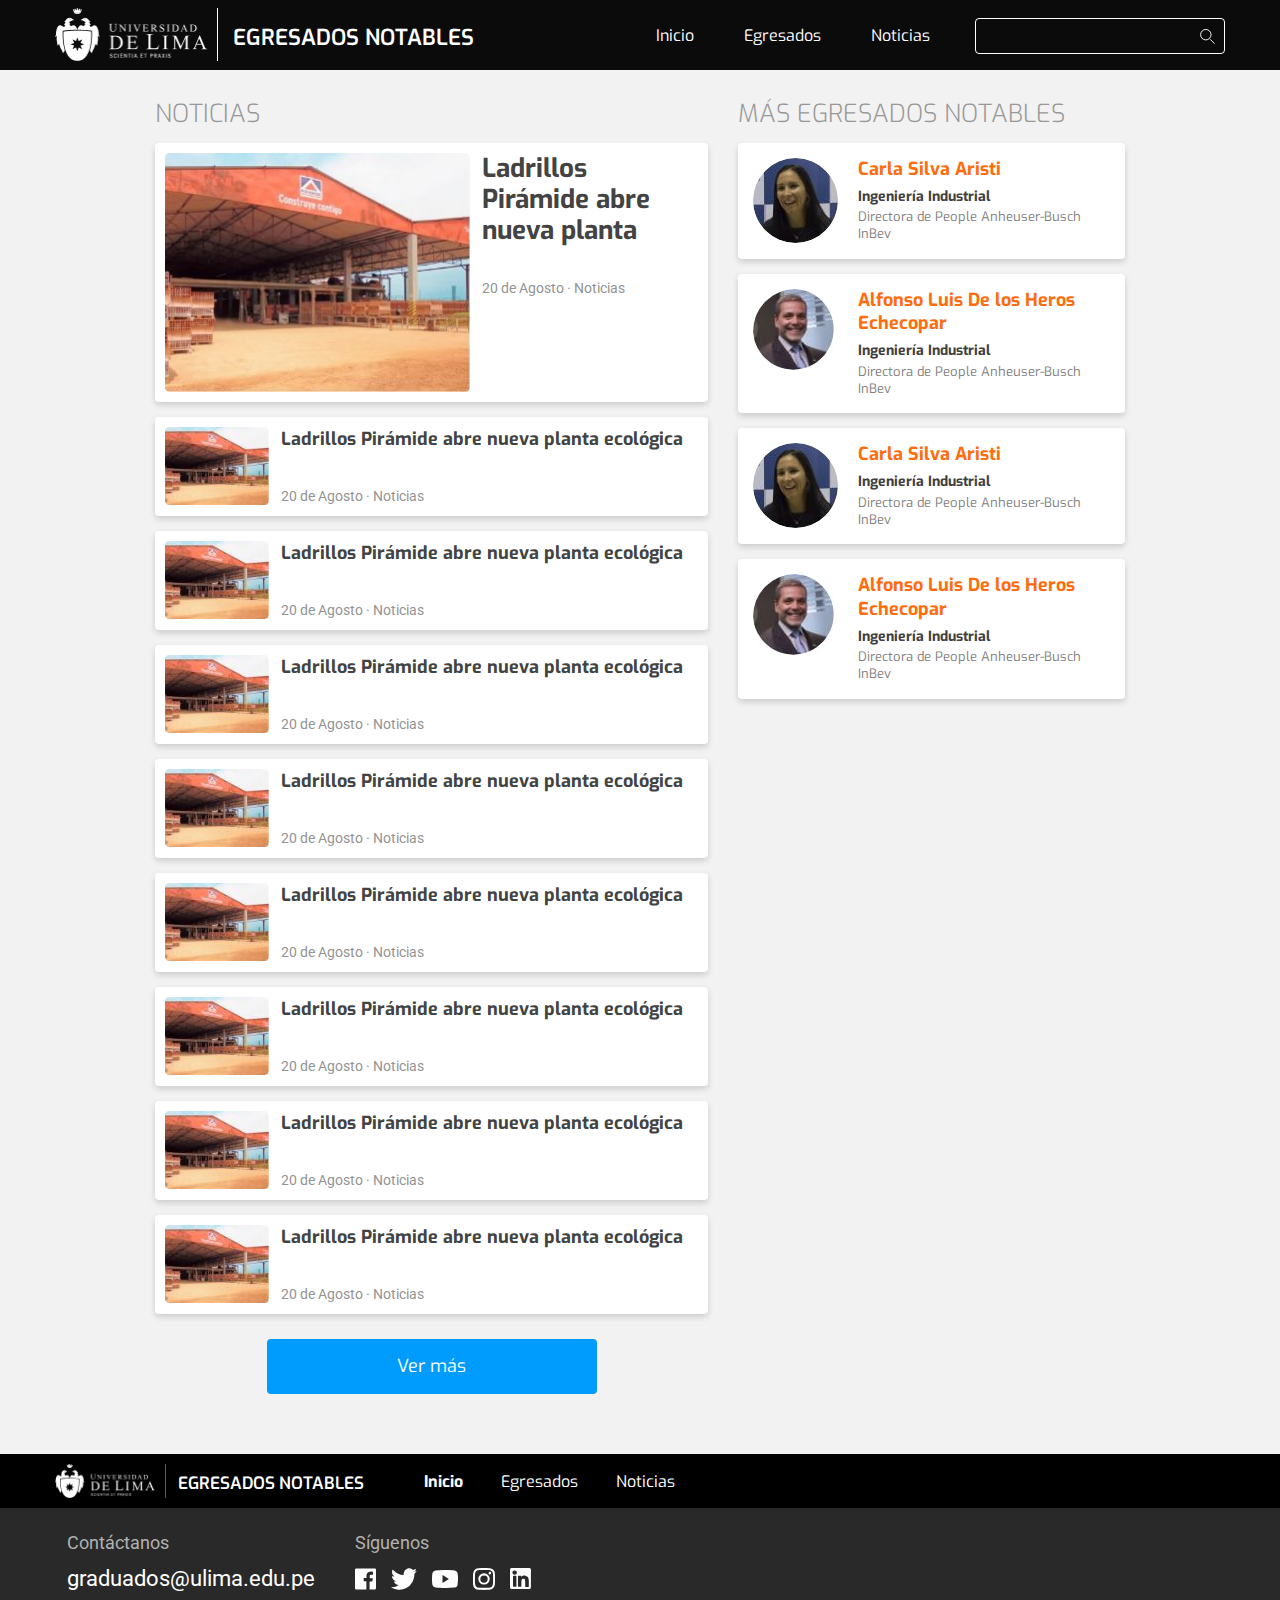
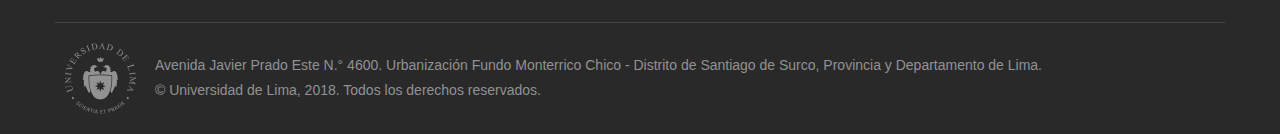
<file: noticias.html>
<!DOCTYPE html>
<html lang="es">
<head>
	<meta charset="utf-8">
    <meta http-equiv="X-UA-Compatible" content="IE=edge">
    <meta name="viewport" content="width=device-width, initial-scale=1">
	<title>Universida de Lima</title>
	<link href="https://fonts.googleapis.com/css?family=Roboto:300,400,700" rel="stylesheet">
	<link href="https://fonts.googleapis.com/css?family=Exo:300,400,600,700" rel="stylesheet">
	<link rel="stylesheet" href="css/bootstrap.min.css">
	<link rel="stylesheet" href="css/style.css">
</head>
<body class="page-interna">
	<!--Menu movil-->
	<div class="bg-overlay"></div>
	<div id="navPanel" class="sidepanel">
	  	<a id="closeNav" href="#" class="closebtn">&times;</a>
	  	<div class="clear-fix cnt-tab-search">
	  		<!-- Nav tabs -->
			<ul class="nav nav-tabs" role="tablist">
			    <li role="presentation" class="active"><a href="#tNombre" aria-controls="tNombre" role="tab" data-toggle="tab">Por nombre</a></li>
			    <li role="presentation"><a href="#tCarrera" aria-controls="tCarrera" role="tab" data-toggle="tab">Por carrera</a></li>
			    <li role="presentation"><a href="#tMaestria" aria-controls="tMaestria" role="tab" data-toggle="tab">Por maestría</a></li>
			</ul>
			<!-- Tab panes -->
			<div class="tab-content">
			    <div role="tabpanel" class="tab-pane active" id="tNombre">
			    	<form class="form-search" action="">
						<input type="text" class="input-search" name="" placeholder="Encuentra aquí">
						<button type="submit"><span></span></button>
					</form>
			    </div>
			    <div role="tabpanel" class="tab-pane" id="tCarrera">
			    	<form class="form-search" action="">
						<input type="text" class="input-search" name="" placeholder="Encuentra aquí">
						<button type="submit"><span></span></button>
					</form>
			    </div>
			    <div role="tabpanel" class="tab-pane" id="tMaestria">
			    	<form class="form-search" action="">
						<input type="text" class="input-search" name="" placeholder="Encuentra aquí">
						<button type="submit"><span></span></button>
					</form>
			    </div>
			</div>
	  	</div>
	  	<div class="cnt-nav-movil">
	  		<a href="#" class="active">Inicio</a>
		  	<a href="#">Egresados</a>
		  	<a href="#">Noticias</a>
	  	</div>
	</div>
	<!--End Menu-->
	<div id="main">
		<header>
			<div class="container">
				<div class="clear-fix inner-nav-header">
					<div id="openNav" class="icoMenu">
						<span></span>
					</div>
					<div class="left cnt-logo-header">
						<a href="#" class="left logo-header">
							<img src="img/logo-header.png" alt="">
						</a>
						<h3 class="left">EGRESADOS NOTABLES</h3>
					</div>
					<div class="right nav-header-l">
						<ul class="reset-ul left">
							<li><a href="#" class="active" title="Inicio">Inicio</a></li>
							<li><a href="#" title="Egresados">Egresados</a></li>
							<li><a href="#" title="Noticias">Noticias</a></li>
						</ul>
						<form class="left form-search" action="">
							<input type="text" class="input-search" name="">
							<button type="submit"><span></span></button>
						</form>
					</div>
				</div>
			</div>
		</header>
		<section class="wrapper">
			<div class="clear-fix cnt-bloque-two">
				<div class="container">
					<div class="clear-fix cnt-type-two">
						<div class="row">
							<div class="col-md-7">
								<div class="clear-fix inner-more-noticias">
									<h3 class="title-bloque">NOTICIAS</h3>
									<div class="clear-fix cnt-list-ne">
										<div class="row">
											<div class="col-md-12">
												<article class="clear-fix panel-bloque inner-list-ne first-item">
													<figure>
														<a href="#" title="">
															<img src="img/n1.jpg" alt="">
														</a>
													</figure>
													<h2><a href="#" title="">Ladrillos Pirámide abre nueva planta ecológica</a></h2>
													<p><time>20 de Agosto</time> · Noticias</p>
												</article>
											</div>
										</div>
										<div class="row">
											<div class="col-md-12">
												<article class="clear-fix panel-bloque inner-list-ne">
													<figure>
														<a href="#" title="">
															<img src="img/s1.jpg" alt="">
														</a>
													</figure>
													<h2><a href="#" title="">Ladrillos Pirámide abre nueva planta ecológica</a></h2>
													<p><time>20 de Agosto</time> · Noticias</p>
												</article>
											</div>
										</div>
										<div class="row">
											<div class="col-md-12">
												<article class="clear-fix panel-bloque inner-list-ne">
													<figure>
														<a href="#" title="">
															<img src="img/s1.jpg" alt="">
														</a>
													</figure>
													<h2><a href="#" title="">Ladrillos Pirámide abre nueva planta ecológica</a></h2>
													<p><time>20 de Agosto</time> · Noticias</p>
												</article>
											</div>
										</div>
										<div class="row">
											<div class="col-md-12">
												<article class="clear-fix panel-bloque inner-list-ne">
													<figure>
														<a href="#" title="">
															<img src="img/s1.jpg" alt="">
														</a>
													</figure>
													<h2><a href="#" title="">Ladrillos Pirámide abre nueva planta ecológica</a></h2>
													<p><time>20 de Agosto</time> · Noticias</p>
												</article>
											</div>
										</div>
										<div class="row">
											<div class="col-md-12">
												<article class="clear-fix panel-bloque inner-list-ne">
													<figure>
														<a href="#" title="">
															<img src="img/s1.jpg" alt="">
														</a>
													</figure>
													<h2><a href="#" title="">Ladrillos Pirámide abre nueva planta ecológica</a></h2>
													<p><time>20 de Agosto</time> · Noticias</p>
												</article>
											</div>
										</div>
										<div class="row">
											<div class="col-md-12">
												<article class="clear-fix panel-bloque inner-list-ne">
													<figure>
														<a href="#" title="">
															<img src="img/s1.jpg" alt="">
														</a>
													</figure>
													<h2><a href="#" title="">Ladrillos Pirámide abre nueva planta ecológica</a></h2>
													<p><time>20 de Agosto</time> · Noticias</p>
												</article>
											</div>
										</div>
										<div class="row">
											<div class="col-md-12">
												<article class="clear-fix panel-bloque inner-list-ne">
													<figure>
														<a href="#" title="">
															<img src="img/s1.jpg" alt="">
														</a>
													</figure>
													<h2><a href="#" title="">Ladrillos Pirámide abre nueva planta ecológica</a></h2>
													<p><time>20 de Agosto</time> · Noticias</p>
												</article>
											</div>
										</div>
										<div class="row">
											<div class="col-md-12">
												<article class="clear-fix panel-bloque inner-list-ne">
													<figure>
														<a href="#" title="">
															<img src="img/s1.jpg" alt="">
														</a>
													</figure>
													<h2><a href="#" title="">Ladrillos Pirámide abre nueva planta ecológica</a></h2>
													<p><time>20 de Agosto</time> · Noticias</p>
												</article>
											</div>
										</div>
										<div class="row">
											<div class="col-md-12">
												<article class="clear-fix panel-bloque inner-list-ne">
													<figure>
														<a href="#" title="">
															<img src="img/s1.jpg" alt="">
														</a>
													</figure>
													<h2><a href="#" title="">Ladrillos Pirámide abre nueva planta ecológica</a></h2>
													<p><time>20 de Agosto</time> · Noticias</p>
												</article>
											</div>
										</div>
										<div class="clear-fix cnt-ver-mas">
											<a href="#" class="btn-v" title="">Ver más</a>
										</div>
									</div>
								</div>
							</div>
							<div class="col-md-5">
								<div class="clear-fix cnt-sidebar">
									<div class="clear-fix inner-egresados">
										<h3 class="title-bloque">MÁS EGRESADOS NOTABLES</h3>
										<div class="clear-fix cnt-list-en">
											<div class="row">
												<div class="col-md-12">
													<article class="clear-fix panel-bloque inner-list-en">
														<div class="clear-fix b-perfil">
															<figure>
																<a href="#" title="">
																	<img src="img/e1.jpg" alt="">
																</a>
															</figure>
															<div class="clear-fix info-perfil">
																<h2><a href="#" title="">Carla Silva Aristi</a></h2>
																<h4>Ingeniería Industrial</h4>
																<span>Directora de People Anheuser-Busch InBev</span>
															</div>
														</div>
													</article>
												</div>
											</div>
											<div class="row">
												<div class="col-md-12">
													<article class="clear-fix panel-bloque inner-list-en">
														<div class="clear-fix b-perfil">
															<figure>
																<a href="#" title="">
																	<img src="img/e2.jpg" alt="">
																</a>
															</figure>
															<div class="clear-fix info-perfil">
																<h2><a href="#" title="">Alfonso Luis De los Heros Echecopar</a></h2>
																<h4>Ingeniería Industrial</h4>
																<span>Directora de People Anheuser-Busch InBev</span>
															</div>
														</div>
													</article>
												</div>
											</div>
											<div class="row">
												<div class="col-md-12">
													<article class="clear-fix panel-bloque inner-list-en">
														<div class="clear-fix b-perfil">
															<figure>
																<a href="#" title="">
																	<img src="img/e1.jpg" alt="">
																</a>
															</figure>
															<div class="clear-fix info-perfil">
																<h2><a href="#" title="">Carla Silva Aristi</a></h2>
																<h4>Ingeniería Industrial</h4>
																<span>Directora de People Anheuser-Busch InBev</span>
															</div>
														</div>
													</article>
												</div>
											</div>
											<div class="row">
												<div class="col-md-12">
													<article class="clear-fix panel-bloque inner-list-en">
														<div class="clear-fix b-perfil">
															<figure>
																<a href="#" title="">
																	<img src="img/e2.jpg" alt="">
																</a>
															</figure>
															<div class="clear-fix info-perfil">
																<h2><a href="#" title="">Alfonso Luis De los Heros Echecopar</a></h2>
																<h4>Ingeniería Industrial</h4>
																<span>Directora de People Anheuser-Busch InBev</span>
															</div>
														</div>
													</article>
												</div>
											</div>
										</div>
									</div>
								</div>
							</div>
						</div>
					</div>
				</div>
			</div>
		</section>
		<footer>
			<div class="clear-fix nav-footer">
				<div class="container">
					<div class="clear-fix inner-nav-footer">
						<div class="left cnt-logo-footer">
							<a href="#" class="left logo-footer">
								<img src="img/logo-ulimapost-f.png" alt="">
							</a>
							<h3 class="left">EGRESADOS NOTABLES</h3>
						</div>
						<div class="left nav-footer-l">
							<ul class="reset-ul">
								<li><a href="#" class="active" title="Inicio">Inicio</a></li>
								<li><a href="#" title="Egresados">Egresados</a></li>
								<li><a href="#" title="Noticias">Noticias</a></li>
							</ul>
						</div>
					</div>
				</div>
			</div>
			<div class="clear-fix cnt-info-footer">
				<div class="container">
					<div class="clear-fix cnt-cont-social">
						<div class="left inner-cont">
							<h3 class="title-f">Contáctanos</h3>
							<a href="mailto:graduados@ulima.edu.pe">graduados@ulima.edu.pe</a>
						</div>
						<div class="left inner-social">
							<h3 class="title-f">Síguenos</h3>
							<ul class="reset-ul">
								<li><a href="#" class="i-fb"></a></li>
								<li><a href="#" class="i-tw"></a></li>
								<li><a href="#" class="i-yt"></a></li>
								<li><a href="#" class="i-in"></a></li>
								<li><a href="#" class="i-lk"></a></li>
							</ul>
						</div>
					</div>
					<div class="clear-fix cnt-copy-r">
						<p>Avenida Javier Prado Este N.° 4600. Urbanización Fundo Monterrico Chico - Distrito de Santiago de Surco, Provincia y Departamento de Lima.</p>
						<p>© Universidad de Lima, 2018. Todos los derechos reservados.</p>
						<span></span>
					</div>
				</div>
			</div>
		</footer>
	</div>
	<script src="js/jquery-1.11.0.min.js"></script>
	<script src="js/bootstrap.min.js"></script>
	<script src="js/owl.carousel.min.js"></script>
	<script src="js/main.js"></script>
</body>
</html>
</file>
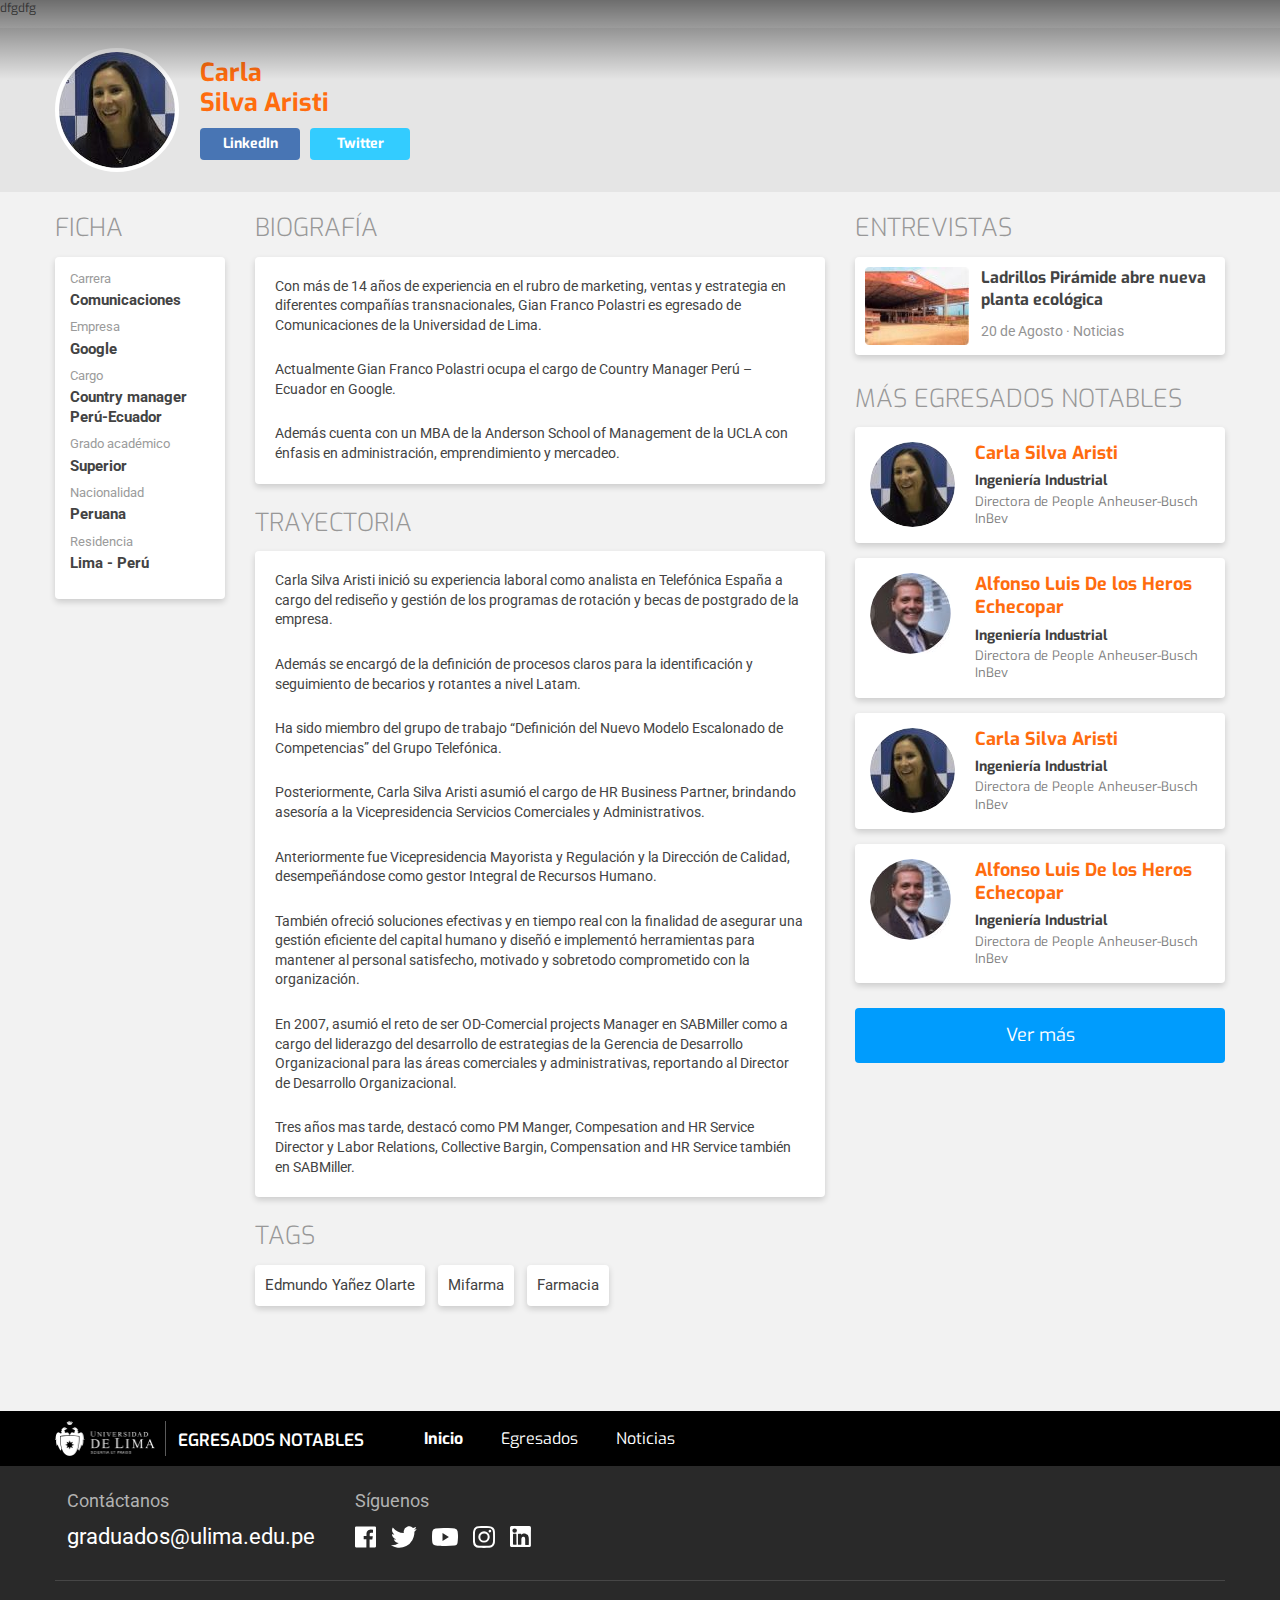
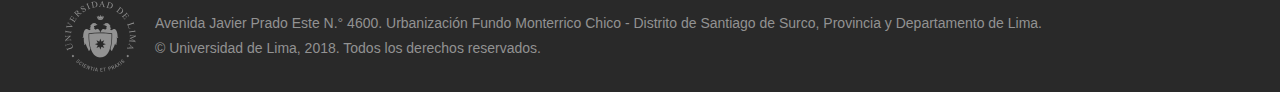
<file: perfil.html>
<!DOCTYPE html>
<html lang="es">
<head>
	<meta charset="utf-8">
    <meta http-equiv="X-UA-Compatible" content="IE=edge">
    <meta name="viewport" content="width=device-width, initial-scale=1">
	<title>Universida de Lima</title>
	<link href="https://fonts.googleapis.com/css?family=Roboto:400,700" rel="stylesheet">
	<link href="https://fonts.googleapis.com/css?family=Exo:300,400,600,700" rel="stylesheet">
	<link rel="stylesheet" href="css/bootstrap.min.css">
	<link rel="stylesheet" href="css/style.css">
</head>
<body class="home">
	<div id="main">
		<header>
			dfgdfg
		</header>
		<section class="wrapper">
			<div class="clear-fix bloque-perfil">
				<div class="container">
					<div class="clear-fix perfil-p">
						<figure>
							<img src="img/perfil.jpg" alt="">
						</figure>
						<div class="clear-fix t-perfil">
							<h3>Carla</br> Silva Aristi</h3>
							<ul class="reset-ul">
								<li><a href="#" class="lk" title="">LinkedIn</a></li>
								<li><a href="#" class="tw" title="">Twitter</a></li>
							</ul>
						</div>
					</div>
				</div>
			</div>
			<div class="clear-fix body-biografia">
				<div class="container">
					<div class="row">
						<div class="col-md-8">
							<div class="clear-fix inner-perfil-info">
								<div class="row">
									<div class="col-md-3">
										<div class="clear-fix inner-ficha">
											<h3 class="title-bloque">FICHA</h3>
											<div class="clear-fix panel-bloque i-ficha-t">
												<ul class="reset-ul">
													<li>
														<h4>Carrera</h4>
														<h5>Comunicaciones</h5>
													</li>
													<li>
														<h4>Empresa</h4>
														<h5>Google</h5>
													</li>
													<li>
														<h4>Cargo</h4>
														<h5>Country manager Perú-Ecuador</h5>
													</li>
													<li>
														<h4>Grado académico</h4>
														<h5>Superior</h5>
													</li>
													<li>
														<h4>Nacionalidad</h4>
														<h5>Peruana</h5>
													</li>
													<li>
														<h4>Residencia</h4>
														<h5>Lima - Perú</h5>
													</li>
												</ul>
											</div>
										</div>
									</div>
									<div class="col-md-9">
										<div class="clear-fix inner-bio-tra">
											<h3 class="title-bloque">BIOGRAFÍA</h3>
											<div class="clear-fix panel-bloque i-biografia-t">
												<p>Con más de 14 años de experiencia en el rubro de marketing, ventas y estrategia en diferentes compañías transnacionales, Gian Franco Polastri es egresado de Comunicaciones de la Universidad de Lima.</p>
												<p>Actualmente Gian Franco Polastri ocupa el cargo de Country Manager Perú – Ecuador en Google.</p>
												<p>Además cuenta con un MBA de la Anderson School of Management de la UCLA con énfasis en administración, emprendimiento y mercadeo.</p>
											</div>
											<h3 class="title-bloque">TRAYECTORIA</h3>
											<div class="clear-fix panel-bloque i-trayectoria-t">
												<p>Carla Silva Aristi inició su experiencia laboral como analista en Telefónica España a cargo del rediseño y gestión de los programas de rotación y becas de postgrado de la empresa.</p>
												<p>Además se encargó de la definición de procesos claros para la identificación y seguimiento de becarios y rotantes a nivel Latam.</p>
												<p>Ha sido miembro del grupo de trabajo “Definición del Nuevo Modelo Escalonado de Competencias” del Grupo Telefónica.</p>
												<p>Posteriormente, Carla Silva Aristi asumió el cargo de HR Business Partner, brindando asesoría a la Vicepresidencia Servicios Comerciales y Administrativos.</p>
												<p>Anteriormente fue Vicepresidencia Mayorista y Regulación y la Dirección de Calidad, desempeñándose como gestor Integral de Recursos Humano.</p>
												<p>También ofreció soluciones efectivas y en tiempo real con la finalidad de asegurar una gestión eficiente del capital humano y diseñó e implementó herramientas para mantener al personal satisfecho, motivado y sobretodo comprometido con la organización.</p>
												<p>En 2007, asumió el reto de ser OD-Comercial projects Manager en SABMiller como a cargo del liderazgo del desarrollo de estrategias de la Gerencia de Desarrollo Organizacional para las áreas comerciales y administrativas, reportando al Director de Desarrollo Organizacional.</p>
												<p>Tres años mas tarde, destacó como PM Manger, Compesation and HR Service Director y Labor Relations, Collective Bargin, Compensation and HR Service también en SABMiller.</p>
											</div>
											<h3 class="title-bloque">TAGS</h3>
											<div class="clear-fix list-tag">
												<a href="#" class="panel-bloque" title="">Edmundo Yañez Olarte</a>
												<a href="#" class="panel-bloque" title="">Mifarma</a>
												<a href="#" class="panel-bloque" title="">Farmacia</a>
											</div>
										</div>
									</div>
								</div>
							</div>
						</div>
						<div class="col-md-4">
							<div class="clear-fix cnt-sidebar">
								<div class="clear-fix inner-entrevista">
									<h3 class="title-bloque">ENTREVISTAS</h3>
									<div class="clear-fix cnt-list-ne">
										<div class="row">
											<div class="col-md-12">
												<article class="clear-fix panel-bloque inner-list-ne">
													<figure>
														<a href="#" title="">
															<img src="img/s1.jpg" alt="">
														</a>
													</figure>
													<h2><a href="#" title="">Ladrillos Pirámide abre nueva planta ecológica</a></h2>
													<p><time>20 de Agosto</time> · Noticias</p>
												</article>
											</div>
										</div>
									</div>
								</div>
								<div class="clear-fix inner-egresados">
									<h3 class="title-bloque">MÁS EGRESADOS NOTABLES</h3>
									<div class="clear-fix cnt-list-en">
										<div class="row">
											<div class="col-md-12">
												<article class="clear-fix panel-bloque inner-list-en">
													<div class="clear-fix b-perfil">
														<figure>
															<a href="#" title="">
																<img src="img/e1.jpg" alt="">
															</a>
														</figure>
														<div class="clear-fix info-perfil">
															<h2><a href="#" title="">Carla Silva Aristi</a></h2>
															<h4>Ingeniería Industrial</h4>
															<span>Directora de People Anheuser-Busch InBev</span>
														</div>
													</div>
												</article>
											</div>
										</div>
										<div class="row">
											<div class="col-md-12">
												<article class="clear-fix panel-bloque inner-list-en">
													<div class="clear-fix b-perfil">
														<figure>
															<a href="#" title="">
																<img src="img/e2.jpg" alt="">
															</a>
														</figure>
														<div class="clear-fix info-perfil">
															<h2><a href="#" title="">Alfonso Luis De los Heros Echecopar</a></h2>
															<h4>Ingeniería Industrial</h4>
															<span>Directora de People Anheuser-Busch InBev</span>
														</div>
													</div>
												</article>
											</div>
										</div>
										<div class="row">
											<div class="col-md-12">
												<article class="clear-fix panel-bloque inner-list-en">
													<div class="clear-fix b-perfil">
														<figure>
															<a href="#" title="">
																<img src="img/e1.jpg" alt="">
															</a>
														</figure>
														<div class="clear-fix info-perfil">
															<h2><a href="#" title="">Carla Silva Aristi</a></h2>
															<h4>Ingeniería Industrial</h4>
															<span>Directora de People Anheuser-Busch InBev</span>
														</div>
													</div>
												</article>
											</div>
										</div>
										<div class="row">
											<div class="col-md-12">
												<article class="clear-fix panel-bloque inner-list-en">
													<div class="clear-fix b-perfil">
														<figure>
															<a href="#" title="">
																<img src="img/e2.jpg" alt="">
															</a>
														</figure>
														<div class="clear-fix info-perfil">
															<h2><a href="#" title="">Alfonso Luis De los Heros Echecopar</a></h2>
															<h4>Ingeniería Industrial</h4>
															<span>Directora de People Anheuser-Busch InBev</span>
														</div>
													</div>
												</article>
											</div>
										</div>
										<div class="clear-fix cnt-ver-mas">
											<a href="#" class="btn-v" title="">Ver más</a>
										</div>
									</div>
								</div>
							</div>
						</div>
					</div>
				</div>
			</div>
		</section>
		<footer>
			<div class="clear-fix nav-footer">
				<div class="container">
					<div class="clear-fix inner-nav-footer">
						<div class="left cnt-logo-footer">
							<a href="#" class="left logo-footer">
								<img src="img/logo-ulimapost-f.png" alt="">
							</a>
							<h3 class="left">EGRESADOS NOTABLES</h3>
						</div>
						<div class="left nav-footer-l">
							<ul class="reset-ul">
								<li><a href="#" class="active" title="Inicio">Inicio</a></li>
								<li><a href="#" title="Egresados">Egresados</a></li>
								<li><a href="#" title="Noticias">Noticias</a></li>
							</ul>
						</div>
					</div>
				</div>
			</div>
			<div class="clear-fix cnt-info-footer">
				<div class="container">
					<div class="clear-fix cnt-cont-social">
						<div class="left inner-cont">
							<h3 class="title-f">Contáctanos</h3>
							<a href="mailto:graduados@ulima.edu.pe">graduados@ulima.edu.pe</a>
						</div>
						<div class="left inner-social">
							<h3 class="title-f">Síguenos</h3>
							<ul class="reset-ul">
								<li><a href="#" class="i-fb"></a></li>
								<li><a href="#" class="i-tw"></a></li>
								<li><a href="#" class="i-yt"></a></li>
								<li><a href="#" class="i-in"></a></li>
								<li><a href="#" class="i-lk"></a></li>
							</ul>
						</div>
					</div>
					<div class="clear-fix cnt-copy-r">
						<p>Avenida Javier Prado Este N.° 4600. Urbanización Fundo Monterrico Chico - Distrito de Santiago de Surco, Provincia y Departamento de Lima.</p>
						<p>© Universidad de Lima, 2018. Todos los derechos reservados.</p>
						<span></span>
					</div>
				</div>
			</div>
		</footer>
	</div>
	<script src="js/jquery-1.11.0.min.js"></script>
	<script src="js/main.js"></script>
</body>
</html>
</file>
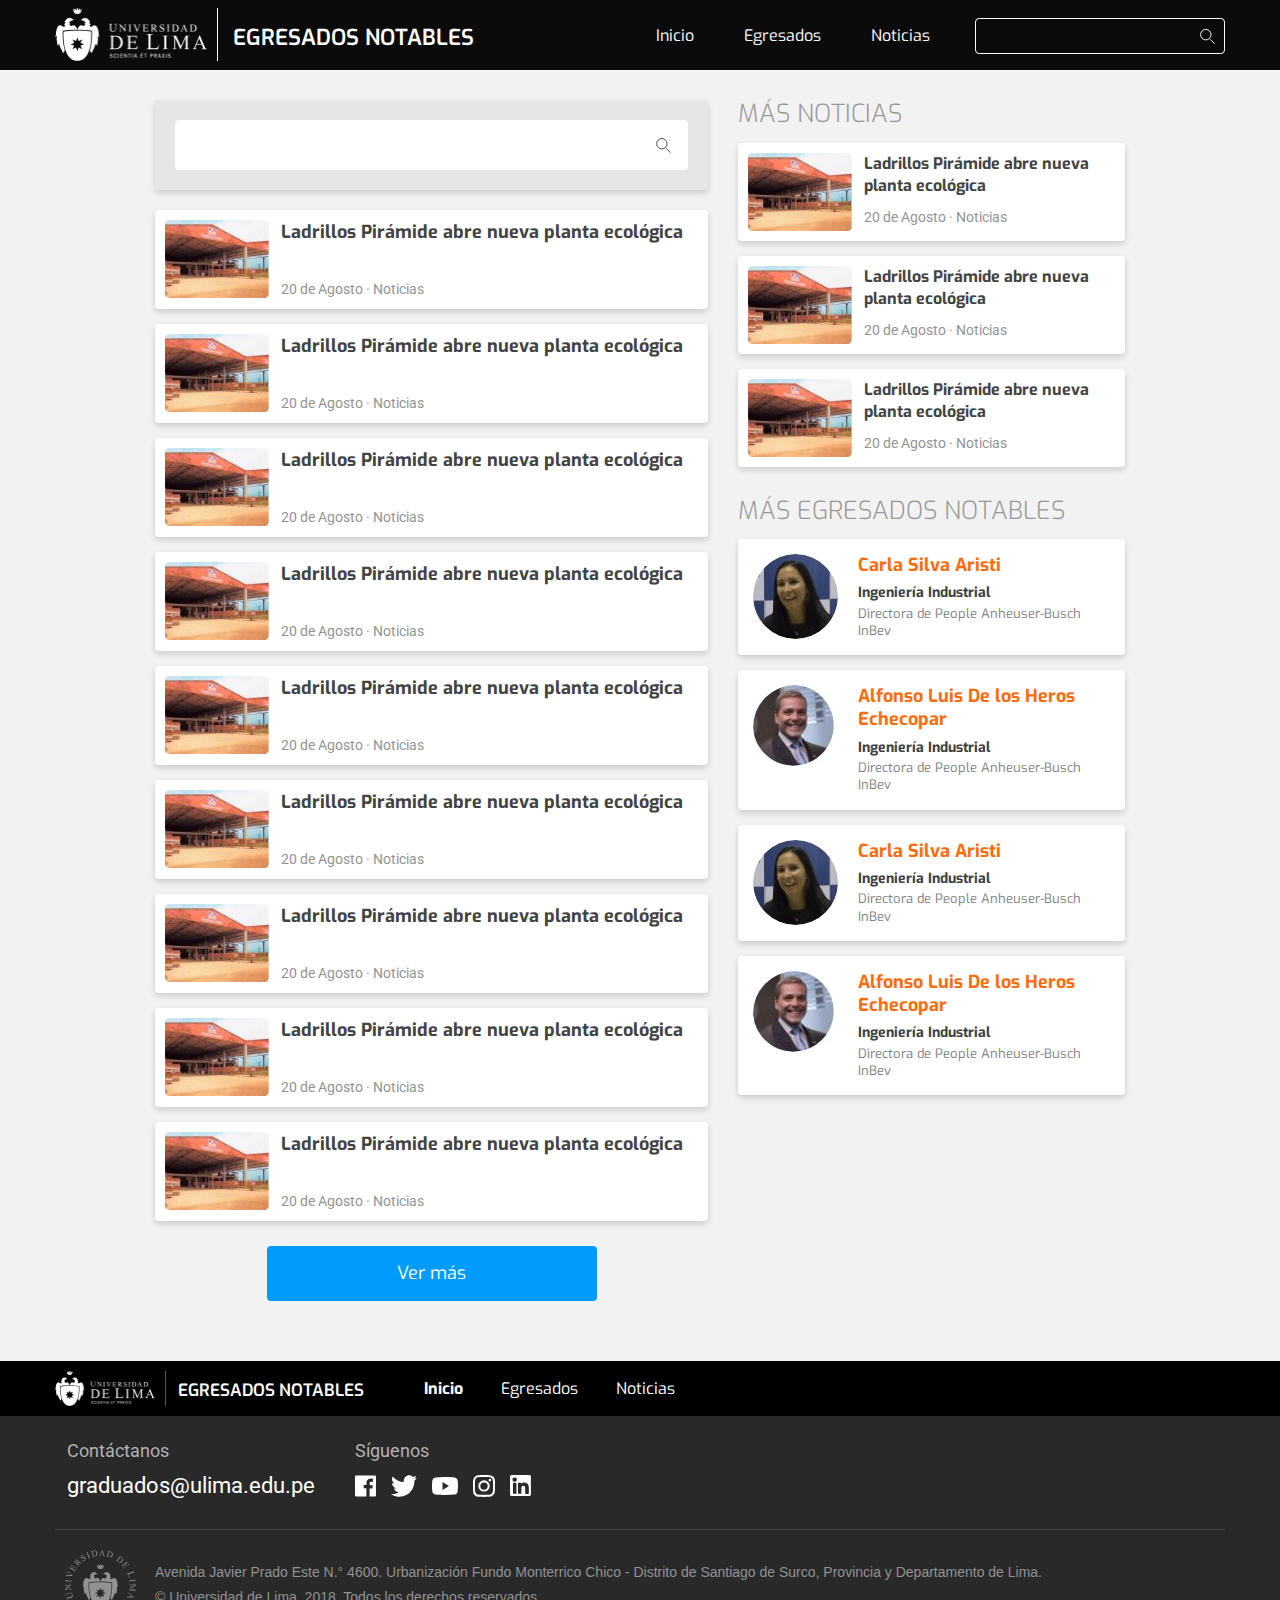
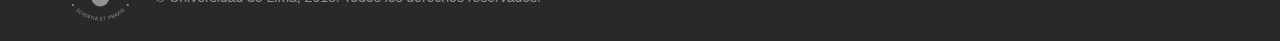
<file: resultado-busqueda.html>
<!DOCTYPE html>
<html lang="es">
<head>
	<meta charset="utf-8">
    <meta http-equiv="X-UA-Compatible" content="IE=edge">
    <meta name="viewport" content="width=device-width, initial-scale=1">
	<title>Universida de Lima</title>
	<link href="https://fonts.googleapis.com/css?family=Roboto:300,400,700" rel="stylesheet">
	<link href="https://fonts.googleapis.com/css?family=Exo:300,400,600,700" rel="stylesheet">
	<link rel="stylesheet" href="css/bootstrap.min.css">
	<link rel="stylesheet" href="css/style.css">
</head>
<body class="page-interna">
	<!--Menu movil-->
	<div class="bg-overlay"></div>
	<div id="navPanel" class="sidepanel">
	  	<a id="closeNav" href="#" class="closebtn">&times;</a>
	  	<div class="clear-fix cnt-tab-search">
	  		<!-- Nav tabs -->
			<ul class="nav nav-tabs" role="tablist">
			    <li role="presentation" class="active"><a href="#tNombre" aria-controls="tNombre" role="tab" data-toggle="tab">Por nombre</a></li>
			    <li role="presentation"><a href="#tCarrera" aria-controls="tCarrera" role="tab" data-toggle="tab">Por carrera</a></li>
			    <li role="presentation"><a href="#tMaestria" aria-controls="tMaestria" role="tab" data-toggle="tab">Por maestría</a></li>
			</ul>
			<!-- Tab panes -->
			<div class="tab-content">
			    <div role="tabpanel" class="tab-pane active" id="tNombre">
			    	<form class="form-search" action="">
						<input type="text" class="input-search" name="" placeholder="Encuentra aquí">
						<button type="submit"><span></span></button>
					</form>
			    </div>
			    <div role="tabpanel" class="tab-pane" id="tCarrera">
			    	<form class="form-search" action="">
						<input type="text" class="input-search" name="" placeholder="Encuentra aquí">
						<button type="submit"><span></span></button>
					</form>
			    </div>
			    <div role="tabpanel" class="tab-pane" id="tMaestria">
			    	<form class="form-search" action="">
						<input type="text" class="input-search" name="" placeholder="Encuentra aquí">
						<button type="submit"><span></span></button>
					</form>
			    </div>
			</div>
	  	</div>
	  	<div class="cnt-nav-movil">
	  		<a href="#" class="active">Inicio</a>
		  	<a href="#">Egresados</a>
		  	<a href="#">Noticias</a>
	  	</div>
	</div>
	<!--End Menu-->
	<div id="main">
		<header>
			<div class="container">
				<div class="clear-fix inner-nav-header">
					<div id="openNav" class="icoMenu">
						<span></span>
					</div>
					<div class="left cnt-logo-header">
						<a href="#" class="left logo-header">
							<img src="img/logo-header.png" alt="">
						</a>
						<h3 class="left">EGRESADOS NOTABLES</h3>
					</div>
					<div class="right nav-header-l">
						<ul class="reset-ul left">
							<li><a href="#" class="active" title="Inicio">Inicio</a></li>
							<li><a href="#" title="Egresados">Egresados</a></li>
							<li><a href="#" title="Noticias">Noticias</a></li>
						</ul>
						<form class="left form-search" action="">
							<input type="text" class="input-search" name="">
							<button type="submit"><span></span></button>
						</form>
					</div>
				</div>
			</div>
		</header>
		<section class="wrapper">
			<div class="clear-fix cnt-bloque-two">
				<div class="container">
					<div class="clear-fix cnt-type-two">
						<div class="row">
							<div class="col-md-7">
								<div class="clear-fix inner-more-noticias">
									<div class="clear-fix cnt-search">
										<form class="form-search" action="">
											<input type="text" class="input-search" name="">
											<button type="submit"><span></span></button>
										</form>
									</div>
									<div class="clear-fix cnt-list-ne">
										<div class="row">
											<div class="col-md-12">
												<article class="clear-fix panel-bloque inner-list-ne">
													<figure>
														<a href="#" title="">
															<img src="img/s1.jpg" alt="">
														</a>
													</figure>
													<h2><a href="#" title="">Ladrillos Pirámide abre nueva planta ecológica</a></h2>
													<p><time>20 de Agosto</time> · Noticias</p>
												</article>
											</div>
										</div>
										<div class="row">
											<div class="col-md-12">
												<article class="clear-fix panel-bloque inner-list-ne">
													<figure>
														<a href="#" title="">
															<img src="img/s1.jpg" alt="">
														</a>
													</figure>
													<h2><a href="#" title="">Ladrillos Pirámide abre nueva planta ecológica</a></h2>
													<p><time>20 de Agosto</time> · Noticias</p>
												</article>
											</div>
										</div>
										<div class="row">
											<div class="col-md-12">
												<article class="clear-fix panel-bloque inner-list-ne">
													<figure>
														<a href="#" title="">
															<img src="img/s1.jpg" alt="">
														</a>
													</figure>
													<h2><a href="#" title="">Ladrillos Pirámide abre nueva planta ecológica</a></h2>
													<p><time>20 de Agosto</time> · Noticias</p>
												</article>
											</div>
										</div>
										<div class="row">
											<div class="col-md-12">
												<article class="clear-fix panel-bloque inner-list-ne">
													<figure>
														<a href="#" title="">
															<img src="img/s1.jpg" alt="">
														</a>
													</figure>
													<h2><a href="#" title="">Ladrillos Pirámide abre nueva planta ecológica</a></h2>
													<p><time>20 de Agosto</time> · Noticias</p>
												</article>
											</div>
										</div>
										<div class="row">
											<div class="col-md-12">
												<article class="clear-fix panel-bloque inner-list-ne">
													<figure>
														<a href="#" title="">
															<img src="img/s1.jpg" alt="">
														</a>
													</figure>
													<h2><a href="#" title="">Ladrillos Pirámide abre nueva planta ecológica</a></h2>
													<p><time>20 de Agosto</time> · Noticias</p>
												</article>
											</div>
										</div>
										<div class="row">
											<div class="col-md-12">
												<article class="clear-fix panel-bloque inner-list-ne">
													<figure>
														<a href="#" title="">
															<img src="img/s1.jpg" alt="">
														</a>
													</figure>
													<h2><a href="#" title="">Ladrillos Pirámide abre nueva planta ecológica</a></h2>
													<p><time>20 de Agosto</time> · Noticias</p>
												</article>
											</div>
										</div>
										<div class="row">
											<div class="col-md-12">
												<article class="clear-fix panel-bloque inner-list-ne">
													<figure>
														<a href="#" title="">
															<img src="img/s1.jpg" alt="">
														</a>
													</figure>
													<h2><a href="#" title="">Ladrillos Pirámide abre nueva planta ecológica</a></h2>
													<p><time>20 de Agosto</time> · Noticias</p>
												</article>
											</div>
										</div>
										<div class="row">
											<div class="col-md-12">
												<article class="clear-fix panel-bloque inner-list-ne">
													<figure>
														<a href="#" title="">
															<img src="img/s1.jpg" alt="">
														</a>
													</figure>
													<h2><a href="#" title="">Ladrillos Pirámide abre nueva planta ecológica</a></h2>
													<p><time>20 de Agosto</time> · Noticias</p>
												</article>
											</div>
										</div>
										<div class="row">
											<div class="col-md-12">
												<article class="clear-fix panel-bloque inner-list-ne">
													<figure>
														<a href="#" title="">
															<img src="img/s1.jpg" alt="">
														</a>
													</figure>
													<h2><a href="#" title="">Ladrillos Pirámide abre nueva planta ecológica</a></h2>
													<p><time>20 de Agosto</time> · Noticias</p>
												</article>
											</div>
										</div>
										<div class="clear-fix cnt-ver-mas">
											<a href="#" class="btn-v" title="">Ver más</a>
										</div>
									</div>
								</div>
							</div>
							<div class="col-md-5">
								<div class="clear-fix cnt-sidebar">
									<div class="clear-fix inner-noticias">
										<h3 class="title-bloque">MÁS NOTICIAS</h3>
										<div class="clear-fix cnt-list-ne">
											<div class="row">
												<div class="col-md-12">
													<article class="clear-fix panel-bloque inner-list-ne">
														<figure>
															<a href="#" title="">
																<img src="img/s1.jpg" alt="">
															</a>
														</figure>
														<h2><a href="#" title="">Ladrillos Pirámide abre nueva planta ecológica</a></h2>
														<p><time>20 de Agosto</time> · Noticias</p>
													</article>
												</div>
											</div>
											<div class="row">
												<div class="col-md-12">
													<article class="clear-fix panel-bloque inner-list-ne">
														<figure>
															<a href="#" title="">
																<img src="img/s1.jpg" alt="">
															</a>
														</figure>
														<h2><a href="#" title="">Ladrillos Pirámide abre nueva planta ecológica</a></h2>
														<p><time>20 de Agosto</time> · Noticias</p>
													</article>
												</div>
											</div>
											<div class="row">
												<div class="col-md-12">
													<article class="clear-fix panel-bloque inner-list-ne">
														<figure>
															<a href="#" title="">
																<img src="img/s1.jpg" alt="">
															</a>
														</figure>
														<h2><a href="#" title="">Ladrillos Pirámide abre nueva planta ecológica</a></h2>
														<p><time>20 de Agosto</time> · Noticias</p>
													</article>
												</div>
											</div>
										</div>
									</div>
									<div class="clear-fix inner-egresados">
										<h3 class="title-bloque">MÁS EGRESADOS NOTABLES</h3>
										<div class="clear-fix cnt-list-en">
											<div class="row">
												<div class="col-md-12">
													<article class="clear-fix panel-bloque inner-list-en">
														<div class="clear-fix b-perfil">
															<figure>
																<a href="#" title="">
																	<img src="img/e1.jpg" alt="">
																</a>
															</figure>
															<div class="clear-fix info-perfil">
																<h2><a href="#" title="">Carla Silva Aristi</a></h2>
																<h4>Ingeniería Industrial</h4>
																<span>Directora de People Anheuser-Busch InBev</span>
															</div>
														</div>
													</article>
												</div>
											</div>
											<div class="row">
												<div class="col-md-12">
													<article class="clear-fix panel-bloque inner-list-en">
														<div class="clear-fix b-perfil">
															<figure>
																<a href="#" title="">
																	<img src="img/e2.jpg" alt="">
																</a>
															</figure>
															<div class="clear-fix info-perfil">
																<h2><a href="#" title="">Alfonso Luis De los Heros Echecopar</a></h2>
																<h4>Ingeniería Industrial</h4>
																<span>Directora de People Anheuser-Busch InBev</span>
															</div>
														</div>
													</article>
												</div>
											</div>
											<div class="row">
												<div class="col-md-12">
													<article class="clear-fix panel-bloque inner-list-en">
														<div class="clear-fix b-perfil">
															<figure>
																<a href="#" title="">
																	<img src="img/e1.jpg" alt="">
																</a>
															</figure>
															<div class="clear-fix info-perfil">
																<h2><a href="#" title="">Carla Silva Aristi</a></h2>
																<h4>Ingeniería Industrial</h4>
																<span>Directora de People Anheuser-Busch InBev</span>
															</div>
														</div>
													</article>
												</div>
											</div>
											<div class="row">
												<div class="col-md-12">
													<article class="clear-fix panel-bloque inner-list-en">
														<div class="clear-fix b-perfil">
															<figure>
																<a href="#" title="">
																	<img src="img/e2.jpg" alt="">
																</a>
															</figure>
															<div class="clear-fix info-perfil">
																<h2><a href="#" title="">Alfonso Luis De los Heros Echecopar</a></h2>
																<h4>Ingeniería Industrial</h4>
																<span>Directora de People Anheuser-Busch InBev</span>
															</div>
														</div>
													</article>
												</div>
											</div>
										</div>
									</div>
								</div>
							</div>
						</div>
					</div>
				</div>
			</div>
		</section>
		<footer>
			<div class="clear-fix nav-footer">
				<div class="container">
					<div class="clear-fix inner-nav-footer">
						<div class="left cnt-logo-footer">
							<a href="#" class="left logo-footer">
								<img src="img/logo-ulimapost-f.png" alt="">
							</a>
							<h3 class="left">EGRESADOS NOTABLES</h3>
						</div>
						<div class="left nav-footer-l">
							<ul class="reset-ul">
								<li><a href="#" class="active" title="Inicio">Inicio</a></li>
								<li><a href="#" title="Egresados">Egresados</a></li>
								<li><a href="#" title="Noticias">Noticias</a></li>
							</ul>
						</div>
					</div>
				</div>
			</div>
			<div class="clear-fix cnt-info-footer">
				<div class="container">
					<div class="clear-fix cnt-cont-social">
						<div class="left inner-cont">
							<h3 class="title-f">Contáctanos</h3>
							<a href="mailto:graduados@ulima.edu.pe">graduados@ulima.edu.pe</a>
						</div>
						<div class="left inner-social">
							<h3 class="title-f">Síguenos</h3>
							<ul class="reset-ul">
								<li><a href="#" class="i-fb"></a></li>
								<li><a href="#" class="i-tw"></a></li>
								<li><a href="#" class="i-yt"></a></li>
								<li><a href="#" class="i-in"></a></li>
								<li><a href="#" class="i-lk"></a></li>
							</ul>
						</div>
					</div>
					<div class="clear-fix cnt-copy-r">
						<p>Avenida Javier Prado Este N.° 4600. Urbanización Fundo Monterrico Chico - Distrito de Santiago de Surco, Provincia y Departamento de Lima.</p>
						<p>© Universidad de Lima, 2018. Todos los derechos reservados.</p>
						<span></span>
					</div>
				</div>
			</div>
		</footer>
	</div>
	<script src="js/jquery-1.11.0.min.js"></script>
	<script src="js/bootstrap.min.js"></script>
	<script src="js/owl.carousel.min.js"></script>
	<script src="js/main.js"></script>
</body>
</html>
</file>
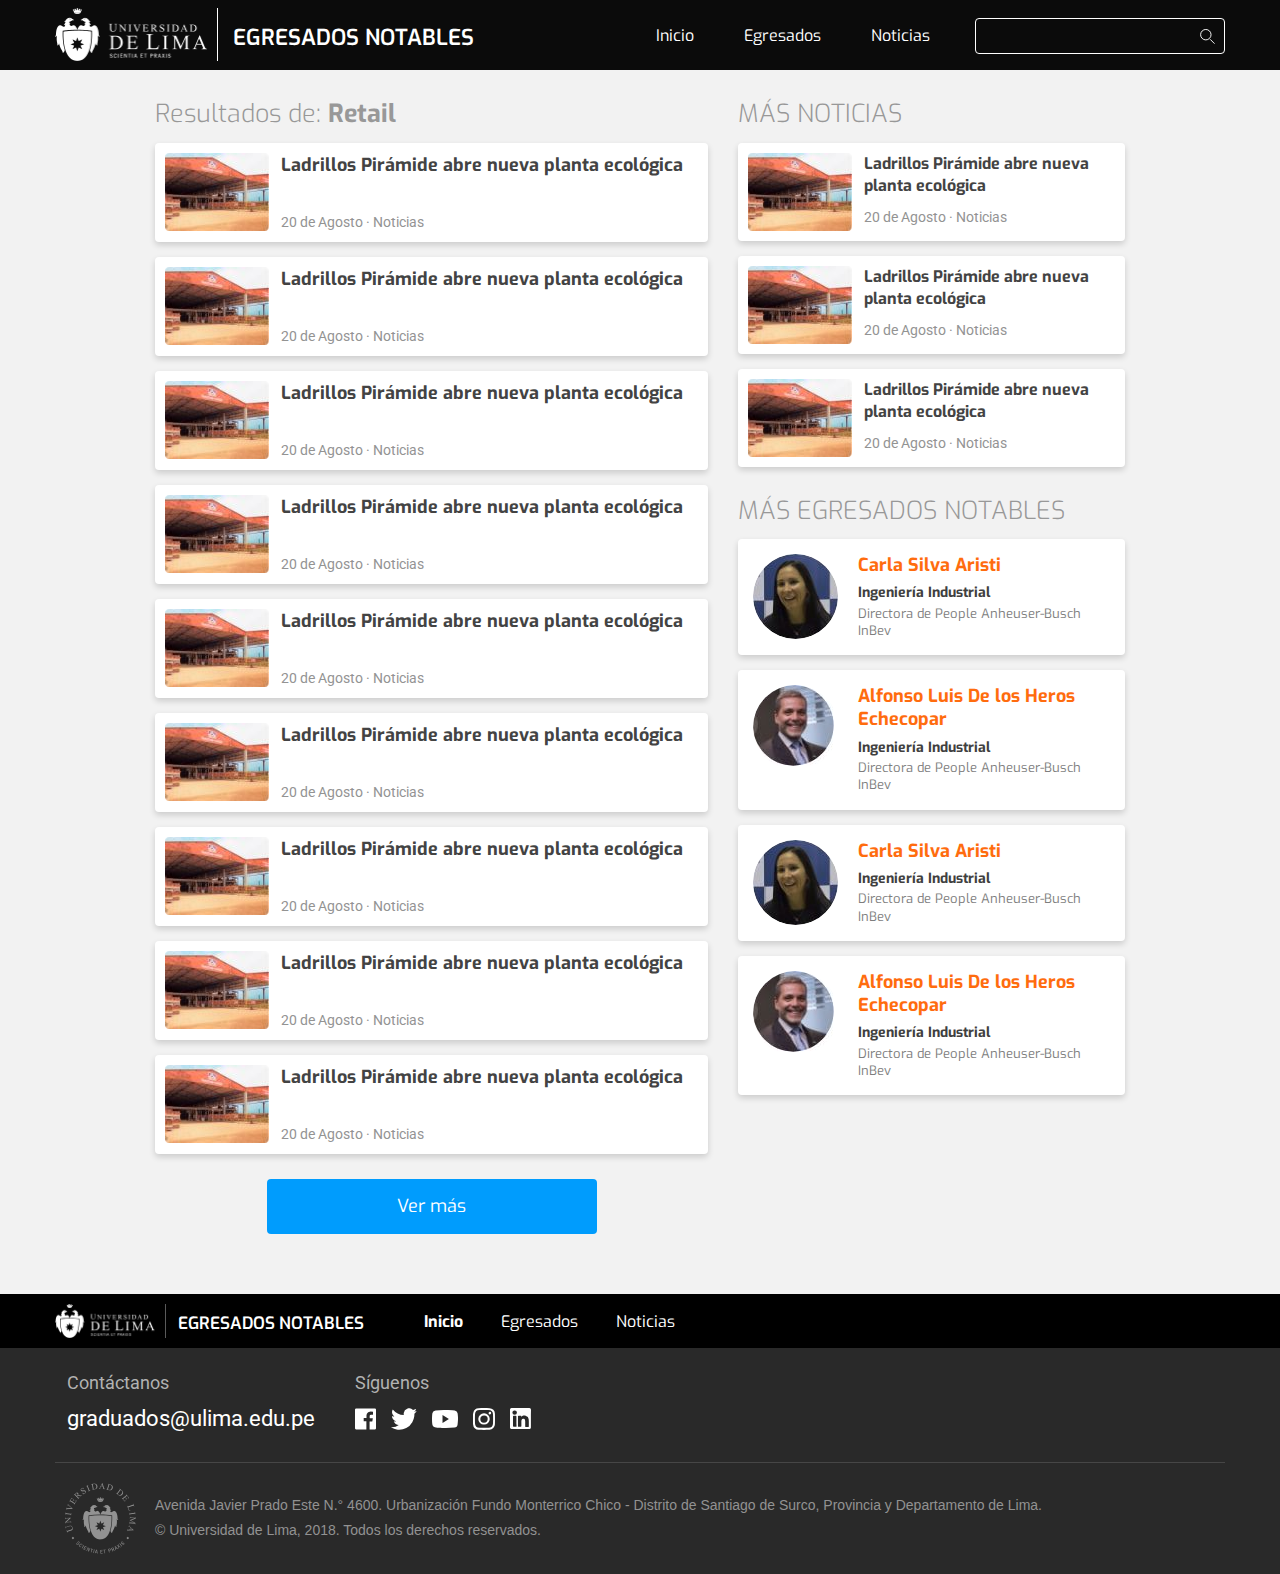
<file: tag.html>
<!DOCTYPE html>
<html lang="es">
<head>
	<meta charset="utf-8">
    <meta http-equiv="X-UA-Compatible" content="IE=edge">
    <meta name="viewport" content="width=device-width, initial-scale=1">
	<title>Universida de Lima</title>
	<link href="https://fonts.googleapis.com/css?family=Roboto:300,400,700" rel="stylesheet">
	<link href="https://fonts.googleapis.com/css?family=Exo:300,400,600,700" rel="stylesheet">
	<link rel="stylesheet" href="css/bootstrap.min.css">
	<link rel="stylesheet" href="css/style.css">
</head>
<body class="page-interna">
	<!--Menu movil-->
	<div class="bg-overlay"></div>
	<div id="navPanel" class="sidepanel">
	  	<a id="closeNav" href="#" class="closebtn">&times;</a>
	  	<div class="clear-fix cnt-tab-search">
	  		<!-- Nav tabs -->
			<ul class="nav nav-tabs" role="tablist">
			    <li role="presentation" class="active"><a href="#tNombre" aria-controls="tNombre" role="tab" data-toggle="tab">Por nombre</a></li>
			    <li role="presentation"><a href="#tCarrera" aria-controls="tCarrera" role="tab" data-toggle="tab">Por carrera</a></li>
			    <li role="presentation"><a href="#tMaestria" aria-controls="tMaestria" role="tab" data-toggle="tab">Por maestría</a></li>
			</ul>
			<!-- Tab panes -->
			<div class="tab-content">
			    <div role="tabpanel" class="tab-pane active" id="tNombre">
			    	<form class="form-search" action="">
						<input type="text" class="input-search" name="" placeholder="Encuentra aquí">
						<button type="submit"><span></span></button>
					</form>
			    </div>
			    <div role="tabpanel" class="tab-pane" id="tCarrera">
			    	<form class="form-search" action="">
						<input type="text" class="input-search" name="" placeholder="Encuentra aquí">
						<button type="submit"><span></span></button>
					</form>
			    </div>
			    <div role="tabpanel" class="tab-pane" id="tMaestria">
			    	<form class="form-search" action="">
						<input type="text" class="input-search" name="" placeholder="Encuentra aquí">
						<button type="submit"><span></span></button>
					</form>
			    </div>
			</div>
	  	</div>
	  	<div class="cnt-nav-movil">
	  		<a href="#" class="active">Inicio</a>
		  	<a href="#">Egresados</a>
		  	<a href="#">Noticias</a>
	  	</div>
	</div>
	<!--End Menu-->
	<div id="main">
		<header>
			<div class="container">
				<div class="clear-fix inner-nav-header">
					<div id="openNav" class="icoMenu">
						<span></span>
					</div>
					<div class="left cnt-logo-header">
						<a href="#" class="left logo-header">
							<img src="img/logo-header.png" alt="">
						</a>
						<h3 class="left">EGRESADOS NOTABLES</h3>
					</div>
					<div class="right nav-header-l">
						<ul class="reset-ul left">
							<li><a href="#" class="active" title="Inicio">Inicio</a></li>
							<li><a href="#" title="Egresados">Egresados</a></li>
							<li><a href="#" title="Noticias">Noticias</a></li>
						</ul>
						<form class="left form-search" action="">
							<input type="text" class="input-search" name="">
							<button type="submit"><span></span></button>
						</form>
					</div>
				</div>
			</div>
		</header>
		<section class="wrapper">
			<div class="clear-fix cnt-bloque-two">
				<div class="container">
					<div class="clear-fix cnt-type-two">
						<div class="row">
							<div class="col-md-7">
								<div class="clear-fix inner-more-noticias">
									<h3 class="title-bloque">Resultados de: <strong>Retail</strong></h3>
									<div class="clear-fix cnt-list-ne">
										<div class="row">
											<div class="col-md-12">
												<article class="clear-fix panel-bloque inner-list-ne">
													<figure>
														<a href="#" title="">
															<img src="img/s1.jpg" alt="">
														</a>
													</figure>
													<h2><a href="#" title="">Ladrillos Pirámide abre nueva planta ecológica</a></h2>
													<p><time>20 de Agosto</time> · Noticias</p>
												</article>
											</div>
										</div>
										<div class="row">
											<div class="col-md-12">
												<article class="clear-fix panel-bloque inner-list-ne">
													<figure>
														<a href="#" title="">
															<img src="img/s1.jpg" alt="">
														</a>
													</figure>
													<h2><a href="#" title="">Ladrillos Pirámide abre nueva planta ecológica</a></h2>
													<p><time>20 de Agosto</time> · Noticias</p>
												</article>
											</div>
										</div>
										<div class="row">
											<div class="col-md-12">
												<article class="clear-fix panel-bloque inner-list-ne">
													<figure>
														<a href="#" title="">
															<img src="img/s1.jpg" alt="">
														</a>
													</figure>
													<h2><a href="#" title="">Ladrillos Pirámide abre nueva planta ecológica</a></h2>
													<p><time>20 de Agosto</time> · Noticias</p>
												</article>
											</div>
										</div>
										<div class="row">
											<div class="col-md-12">
												<article class="clear-fix panel-bloque inner-list-ne">
													<figure>
														<a href="#" title="">
															<img src="img/s1.jpg" alt="">
														</a>
													</figure>
													<h2><a href="#" title="">Ladrillos Pirámide abre nueva planta ecológica</a></h2>
													<p><time>20 de Agosto</time> · Noticias</p>
												</article>
											</div>
										</div>
										<div class="row">
											<div class="col-md-12">
												<article class="clear-fix panel-bloque inner-list-ne">
													<figure>
														<a href="#" title="">
															<img src="img/s1.jpg" alt="">
														</a>
													</figure>
													<h2><a href="#" title="">Ladrillos Pirámide abre nueva planta ecológica</a></h2>
													<p><time>20 de Agosto</time> · Noticias</p>
												</article>
											</div>
										</div>
										<div class="row">
											<div class="col-md-12">
												<article class="clear-fix panel-bloque inner-list-ne">
													<figure>
														<a href="#" title="">
															<img src="img/s1.jpg" alt="">
														</a>
													</figure>
													<h2><a href="#" title="">Ladrillos Pirámide abre nueva planta ecológica</a></h2>
													<p><time>20 de Agosto</time> · Noticias</p>
												</article>
											</div>
										</div>
										<div class="row">
											<div class="col-md-12">
												<article class="clear-fix panel-bloque inner-list-ne">
													<figure>
														<a href="#" title="">
															<img src="img/s1.jpg" alt="">
														</a>
													</figure>
													<h2><a href="#" title="">Ladrillos Pirámide abre nueva planta ecológica</a></h2>
													<p><time>20 de Agosto</time> · Noticias</p>
												</article>
											</div>
										</div>
										<div class="row">
											<div class="col-md-12">
												<article class="clear-fix panel-bloque inner-list-ne">
													<figure>
														<a href="#" title="">
															<img src="img/s1.jpg" alt="">
														</a>
													</figure>
													<h2><a href="#" title="">Ladrillos Pirámide abre nueva planta ecológica</a></h2>
													<p><time>20 de Agosto</time> · Noticias</p>
												</article>
											</div>
										</div>
										<div class="row">
											<div class="col-md-12">
												<article class="clear-fix panel-bloque inner-list-ne">
													<figure>
														<a href="#" title="">
															<img src="img/s1.jpg" alt="">
														</a>
													</figure>
													<h2><a href="#" title="">Ladrillos Pirámide abre nueva planta ecológica</a></h2>
													<p><time>20 de Agosto</time> · Noticias</p>
												</article>
											</div>
										</div>
										<div class="clear-fix cnt-ver-mas">
											<a href="#" class="btn-v" title="">Ver más</a>
										</div>
									</div>
								</div>
							</div>
							<div class="col-md-5">
								<div class="clear-fix cnt-sidebar">
									<div class="clear-fix inner-noticias">
										<h3 class="title-bloque">MÁS NOTICIAS</h3>
										<div class="clear-fix cnt-list-ne">
											<div class="row">
												<div class="col-md-12">
													<article class="clear-fix panel-bloque inner-list-ne">
														<figure>
															<a href="#" title="">
																<img src="img/s1.jpg" alt="">
															</a>
														</figure>
														<h2><a href="#" title="">Ladrillos Pirámide abre nueva planta ecológica</a></h2>
														<p><time>20 de Agosto</time> · Noticias</p>
													</article>
												</div>
											</div>
											<div class="row">
												<div class="col-md-12">
													<article class="clear-fix panel-bloque inner-list-ne">
														<figure>
															<a href="#" title="">
																<img src="img/s1.jpg" alt="">
															</a>
														</figure>
														<h2><a href="#" title="">Ladrillos Pirámide abre nueva planta ecológica</a></h2>
														<p><time>20 de Agosto</time> · Noticias</p>
													</article>
												</div>
											</div>
											<div class="row">
												<div class="col-md-12">
													<article class="clear-fix panel-bloque inner-list-ne">
														<figure>
															<a href="#" title="">
																<img src="img/s1.jpg" alt="">
															</a>
														</figure>
														<h2><a href="#" title="">Ladrillos Pirámide abre nueva planta ecológica</a></h2>
														<p><time>20 de Agosto</time> · Noticias</p>
													</article>
												</div>
											</div>
										</div>
									</div>
									<div class="clear-fix inner-egresados">
										<h3 class="title-bloque">MÁS EGRESADOS NOTABLES</h3>
										<div class="clear-fix cnt-list-en">
											<div class="row">
												<div class="col-md-12">
													<article class="clear-fix panel-bloque inner-list-en">
														<div class="clear-fix b-perfil">
															<figure>
																<a href="#" title="">
																	<img src="img/e1.jpg" alt="">
																</a>
															</figure>
															<div class="clear-fix info-perfil">
																<h2><a href="#" title="">Carla Silva Aristi</a></h2>
																<h4>Ingeniería Industrial</h4>
																<span>Directora de People Anheuser-Busch InBev</span>
															</div>
														</div>
													</article>
												</div>
											</div>
											<div class="row">
												<div class="col-md-12">
													<article class="clear-fix panel-bloque inner-list-en">
														<div class="clear-fix b-perfil">
															<figure>
																<a href="#" title="">
																	<img src="img/e2.jpg" alt="">
																</a>
															</figure>
															<div class="clear-fix info-perfil">
																<h2><a href="#" title="">Alfonso Luis De los Heros Echecopar</a></h2>
																<h4>Ingeniería Industrial</h4>
																<span>Directora de People Anheuser-Busch InBev</span>
															</div>
														</div>
													</article>
												</div>
											</div>
											<div class="row">
												<div class="col-md-12">
													<article class="clear-fix panel-bloque inner-list-en">
														<div class="clear-fix b-perfil">
															<figure>
																<a href="#" title="">
																	<img src="img/e1.jpg" alt="">
																</a>
															</figure>
															<div class="clear-fix info-perfil">
																<h2><a href="#" title="">Carla Silva Aristi</a></h2>
																<h4>Ingeniería Industrial</h4>
																<span>Directora de People Anheuser-Busch InBev</span>
															</div>
														</div>
													</article>
												</div>
											</div>
											<div class="row">
												<div class="col-md-12">
													<article class="clear-fix panel-bloque inner-list-en">
														<div class="clear-fix b-perfil">
															<figure>
																<a href="#" title="">
																	<img src="img/e2.jpg" alt="">
																</a>
															</figure>
															<div class="clear-fix info-perfil">
																<h2><a href="#" title="">Alfonso Luis De los Heros Echecopar</a></h2>
																<h4>Ingeniería Industrial</h4>
																<span>Directora de People Anheuser-Busch InBev</span>
															</div>
														</div>
													</article>
												</div>
											</div>
										</div>
									</div>
								</div>
							</div>
						</div>
					</div>
				</div>
			</div>
		</section>
		<footer>
			<div class="clear-fix nav-footer">
				<div class="container">
					<div class="clear-fix inner-nav-footer">
						<div class="left cnt-logo-footer">
							<a href="#" class="left logo-footer">
								<img src="img/logo-ulimapost-f.png" alt="">
							</a>
							<h3 class="left">EGRESADOS NOTABLES</h3>
						</div>
						<div class="left nav-footer-l">
							<ul class="reset-ul">
								<li><a href="#" class="active" title="Inicio">Inicio</a></li>
								<li><a href="#" title="Egresados">Egresados</a></li>
								<li><a href="#" title="Noticias">Noticias</a></li>
							</ul>
						</div>
					</div>
				</div>
			</div>
			<div class="clear-fix cnt-info-footer">
				<div class="container">
					<div class="clear-fix cnt-cont-social">
						<div class="left inner-cont">
							<h3 class="title-f">Contáctanos</h3>
							<a href="mailto:graduados@ulima.edu.pe">graduados@ulima.edu.pe</a>
						</div>
						<div class="left inner-social">
							<h3 class="title-f">Síguenos</h3>
							<ul class="reset-ul">
								<li><a href="#" class="i-fb"></a></li>
								<li><a href="#" class="i-tw"></a></li>
								<li><a href="#" class="i-yt"></a></li>
								<li><a href="#" class="i-in"></a></li>
								<li><a href="#" class="i-lk"></a></li>
							</ul>
						</div>
					</div>
					<div class="clear-fix cnt-copy-r">
						<p>Avenida Javier Prado Este N.° 4600. Urbanización Fundo Monterrico Chico - Distrito de Santiago de Surco, Provincia y Departamento de Lima.</p>
						<p>© Universidad de Lima, 2018. Todos los derechos reservados.</p>
						<span></span>
					</div>
				</div>
			</div>
		</footer>
	</div>
	<script src="js/jquery-1.11.0.min.js"></script>
	<script src="js/bootstrap.min.js"></script>
	<script src="js/owl.carousel.min.js"></script>
	<script src="js/main.js"></script>
</body>
</html>
</file>
<file: css/style.css>
/*owl-carrousel*/
.owl-carousel,.owl-carousel .owl-item{-webkit-tap-highlight-color:transparent;position:relative}.owl-carousel{display:none;width:100%;z-index:1}.owl-carousel .owl-stage{position:relative;-ms-touch-action:pan-Y;touch-action:manipulation;-moz-backface-visibility:hidden}.owl-carousel .owl-stage:after{content:".";display:block;clear:both;visibility:hidden;line-height:0;height:0}.owl-carousel .owl-stage-outer{position:relative;overflow:hidden;-webkit-transform:translate3d(0,0,0)}.owl-carousel .owl-item,.owl-carousel .owl-wrapper{-webkit-backface-visibility:hidden;-moz-backface-visibility:hidden;-ms-backface-visibility:hidden;-webkit-transform:translate3d(0,0,0);-moz-transform:translate3d(0,0,0);-ms-transform:translate3d(0,0,0)}.owl-carousel .owl-item{min-height:1px;float:left;-webkit-backface-visibility:hidden;-webkit-touch-callout:none}.owl-carousel .owl-item img{display:block;width:100%}.owl-carousel .owl-dots.disabled,.owl-carousel .owl-nav.disabled{display:none}.no-js .owl-carousel,.owl-carousel.owl-loaded{display:block}.owl-carousel .owl-dot,.owl-carousel .owl-nav .owl-next,.owl-carousel .owl-nav .owl-prev{cursor:pointer;-webkit-user-select:none;-khtml-user-select:none;-moz-user-select:none;-ms-user-select:none;user-select:none}.owl-carousel .owl-nav button.owl-next,.owl-carousel .owl-nav button.owl-prev,.owl-carousel button.owl-dot{background:0 0;color:inherit;border:none;padding:0!important;font:inherit}.owl-carousel.owl-loading{opacity:0;display:block}.owl-carousel.owl-hidden{opacity:0}.owl-carousel.owl-refresh .owl-item{visibility:hidden}.owl-carousel.owl-drag .owl-item{-ms-touch-action:pan-y;touch-action:pan-y;-webkit-user-select:none;-moz-user-select:none;-ms-user-select:none;user-select:none}.owl-carousel.owl-grab{cursor:move;cursor:grab}.owl-carousel.owl-rtl{direction:rtl}.owl-carousel.owl-rtl .owl-item{float:right}.owl-carousel .animated{animation-duration:1s;animation-fill-mode:both}.owl-carousel .owl-animated-in{z-index:0}.owl-carousel .owl-animated-out{z-index:1}.owl-carousel .fadeOut{animation-name:fadeOut}@keyframes fadeOut{0%{opacity:1}100%{opacity:0}}.owl-height{transition:height .5s ease-in-out}.owl-carousel .owl-item .owl-lazy{opacity:0;transition:opacity .4s ease}.owl-carousel .owl-item .owl-lazy:not([src]),.owl-carousel .owl-item .owl-lazy[src^=""]{max-height:0}.owl-carousel .owl-item img.owl-lazy{transform-style:preserve-3d}.owl-carousel .owl-video-wrapper{position:relative;height:100%;background:#000}.owl-carousel .owl-video-play-icon{position:absolute;height:80px;width:80px;left:50%;top:50%;margin-left:-40px;margin-top:-40px;background:url(owl.video.play.png) no-repeat;cursor:pointer;z-index:1;-webkit-backface-visibility:hidden;transition:transform .1s ease}.owl-carousel .owl-video-play-icon:hover{-ms-transform:scale(1.3,1.3);transform:scale(1.3,1.3)}.owl-carousel .owl-video-playing .owl-video-play-icon,.owl-carousel .owl-video-playing .owl-video-tn{display:none}.owl-carousel .owl-video-tn{opacity:0;height:100%;background-position:center center;background-repeat:no-repeat;background-size:contain;transition:opacity .4s ease}.owl-carousel .owl-video-frame{position:relative;z-index:1;height:100%;width:100%}
/**/
body{font-family: 'Exo', sans-serif;font-size: 12px;background: #F2F2F2;}
.clear-fix:after,.clear-fix:before{content: " ";display: table}
.clear-fix:after{clear: both}
.reset-ul{list-style: none;padding-left: 0;margin-bottom: 0;}
.left{float: left;}
.right{float: right;}
html.menuActive, body.menuActive{height: 100%;}
.menuActive #main{overflow: auto;height: 100%;}
/*Header*/
header{height: 70px;background: #0B0B0B;}
.inner-nav-header{margin-top: 8px;}
.logo-header{padding-right: 10px;border-right: 1px solid #fff;margin-right: 15px;}
.logo-header img{width: 152px;}
.cnt-logo-header>h3{margin-top: 18px;margin-bottom: 0;color: #fff;font-size: 22px;font-weight: 600;}
.nav-header-l{margin-top: 10px;}
.nav-header-l ul li{float: left;margin-right: 50px;}
.nav-header-l ul li:last-child{margin-right: 0;}
.nav-header-l ul li a{font-size: 16px;color: #FFFFFF;font-weight: 400;display: block;line-height: 36px;}
.nav-header-l ul li a:active, .nav-header-l ul li a:focus, .nav-header-l ul li a:hover{text-decoration: none;}
.inner-nav-header .form-search{margin-left: 45px;}
.inner-nav-header .form-search input{height: 36px;border:1px solid #FFFFFF;background: transparent;padding: 10px 36px 10px 10px;color: #fff;font-size: 12px;width: 250px;}
.inner-nav-header .form-search button{width: 36px;height: 36px;}
.inner-nav-header .form-search button span{background: url(../img/ico-search-h.svg) no-repeat;background-size: 100% 100%;}
.icoMenu{display: none;height: 60px;width: 50px;margin-right: 15px;float: left;text-align: center;margin-left: -15px;}
.icoMenu>span{width: 16px;height: 14px;background: url(../img/ico-menu-m.svg) no-repeat;background-size: 100% 100%;display: inline-block;vertical-align: top;margin-top: 24px;}
.home .logo-header img{width: 134px;}
.home header{height: 80px;background: -moz-linear-gradient(top, rgba(0,0,0,0.55) 0%, rgba(0,0,0,0) 100%);background: -webkit-linear-gradient(top, rgba(0,0,0,0.55) 0%,rgba(0,0,0,0) 100%);background: linear-gradient(to bottom, rgba(0,0,0,0.55) 0%,rgba(0,0,0,0) 100%);filter: progid:DXImageTransform.Microsoft.gradient( startColorstr='#8c000000', endColorstr='#00000000',GradientType=0 );position: absolute;top: 0;left: 0;right: 0;z-index: 9;}
.home .inner-nav-header{border-bottom: 1px solid #EDF1F7;padding-bottom: 19px;}
.home .inner-nav-header{margin-top: 15px;}
.home .cnt-logo-header>h3{margin-top: 14px;}
/*Menu responsive*/
.sidepanel{height: 100%;width: 0;position: fixed;z-index: 1001;top: 0;left: 0;background-color: #111;overflow-x: hidden;padding-top: 60px;transition: 0.5s;overflow: auto;}
.sidepanel a{padding: 0 35px 20px 35px;text-decoration: none;font-size: 20px;color: #fff;display: block;transition: 0.3s;}
.sidepanel a.active{font-weight: 700;}
.cnt-nav-movil{height: auto;}
.bg-overlay{position: fixed;z-index: 1000;width: 100%;height: 100%;background: rgba(0, 0, 0, 0.3);opacity: 0;transition: opacity 0.3s ease 0s, transform 0s ease 0.3s;transform: translate3d(100%, 0px, 0px);}
.bg-overlay.activeMenu{opacity: 1;transition: opacity 0.3s ease 0s;transform: inherit;}
.cnt-tab-search .nav-tabs{padding: 0 35px;border-bottom: 1px solid #525252;min-width: 300px;}
.cnt-tab-search .nav-tabs>li{float: left;width: 33.333333%;text-align: center;}
.cnt-tab-search .nav-tabs>li>a{font-size: 14px;color: #989898;font-family: 'Roboto', sans-serif;font-weight: 700;padding: 0;height: 34px;line-height: 34px;margin: 0;border: 0;}
.cnt-tab-search .nav-tabs>li.active>a, .cnt-tab-search .nav-tabs>li.active>a:focus, .cnt-tab-search .nav-tabs>li.active>a:hover{background: transparent;border-bottom: 3px solid #1592E6;border-top: 0;color: #989898;border-left: 0;border-right: 0}
.cnt-tab-search .tab-content{padding: 0 35px;}
.cnt-tab-search .form-search{margin-top: 15px;margin-bottom: 35px;}
.cnt-tab-search .form-search input::-webkit-input-placeholder{font-style: italic;}
.cnt-tab-search .form-search input::-moz-placeholder{font-style: italic;}
.cnt-tab-search .form-search input:-ms-input-placeholder{font-style: italic;}
.cnt-tab-search .form-search input:-moz-placeholder{font-style: italic;}
/*Slider main*/
.slide-single{height: 570px;background-size: cover;background-position: center center;}
.main-slider .owl-nav .owl-prev, .main-slider .owl-nav .owl-next{border:0;outline: 0;width: 20px;height: 40px;position: absolute;top: 50%;margin-top: -20px;}
.main-slider .owl-nav .owl-prev{left: 75px;}
.main-slider .owl-nav .owl-prev>span{display: block;background: url(../img/s-left.svg) no-repeat;background-size: 100% 100%;width: 20px;height: 40px;text-indent: -9999999px;}
.main-slider .owl-nav .owl-next{right: 75px;}
.main-slider .owl-nav .owl-next>span{display: block;background: url(../img/s-right.svg) no-repeat;background-size: 100% 100%;width: 20px;height: 40px;text-indent: -9999999px;}
.bg-slider{height: 325px;position: absolute;bottom: 0;left: 0;right: 0;background: -moz-linear-gradient(top, rgba(0,0,0,0) 0%, rgba(0,0,0,1) 100%);background: -webkit-linear-gradient(top, rgba(0,0,0,0) 0%,rgba(0,0,0,1) 100%);background: linear-gradient(to bottom, rgba(0,0,0,0) 0%,rgba(0,0,0,1) 100%);filter: progid:DXImageTransform.Microsoft.gradient( startColorstr='#00000000', endColorstr='#000000',GradientType=0 );}
.n-slider-t{position: relative;height: 570px;}
.inner-info-s{width: 410px;position: absolute;bottom: 90px;left: 0;}
.inner-info-s span{display: block;margin-bottom: 15px;}
.inner-info-s span a{display: inline-block;border-radius: 11px;background: #00B122;height: 22px;line-height: 22px;padding: 0 15px;font-size: 12px;color: #FFFFFF;font-weight: 700;}
.inner-info-s h2{margin-bottom: 10px;margin-top: 0;}
.inner-info-s h2 a{display: block;color: #FFFFFF;font-size: 30px;font-weight: 700;}
.inner-info-s p{font-size: 15px;color: #FFFFFF;font-family: 'Roboto', sans-serif;font-weight: 400;line-height: 120%;margin-bottom: 0;}
.main-slider .owl-dots{position: absolute;left: 0;right: 0;bottom: 20px;text-align: center;}
.main-slider .owl-dots button{display: inline-block;margin: 0 4px;height: 20px;outline: 0;}
.main-slider .owl-dots button span{display: block;width: 18px;height: 2px;background: #878788;}
.main-slider .owl-dots button.active span{background: #fff;}
/*Contenido*/
.container{width: 1200px;}
.wrapper{margin-bottom: 30px;}
.b-perfil{min-height: 85px;margin-bottom: 15px;position: relative;padding-left: 105px;}
.panel-bloque.u-egresados{padding: 17px 17px 12px 17px;height: 205px;}
.u-egresados{margin-bottom: 20px;min-height: 205px;}
.u-egresados p{margin-bottom: 0;font-size: 15px;color: #58585A;font-family: 'Roboto', sans-serif;font-weight: 400;line-height: 110%;height: 50px;overflow: hidden;}
.b-perfil figure{width: 85px;height: 85px;position: absolute;top:0;left:0;border-radius: 50%;overflow: hidden;}
.b-perfil figure a{display: block;}
.info-perfil h2{margin-top: 0;margin-bottom: 8px;}
.info-perfil h2 a{display: block;line-height: 130%;font-weight: 700;font-size: 18px;color: #FF6C0E;}
.info-perfil h4{margin-bottom: 5px;margin-top: 0;color: #404040;font-weight: 700;font-size: 14px;}
.info-perfil>span{font-size: 13px;color: #7E7E7E;font-weight: 400;line-height: 120%;}
.inner-egresados>.row{margin-left: -10px;margin-right: -10px;}
.inner-egresados>.row>.col-md-6{padding-left: 10px;padding-right: 10px;}
.cnt-ver-mas{text-align: center;margin-top: 10px;}
.btn-v{height: 55px;border-radius: 4px;background: #009CFD;display: inline-block;line-height: 55px;font-size: 18px;color: #fff;font-weight: 400;}
.cnt-ver-mas .btn-v{width: 330px;}
.cnt-ver-mas .btn-v:active, .cnt-ver-mas .btn-v:focus, .cnt-ver-mas .btn-v:hover{opacity: 0.8;text-decoration: none;color: #fff;}
.home .wrapper{padding: 28px 0;}
.panel-bloque.inner-search-egresados{margin-bottom: 20px;background: #E7E7E8;padding: 0;}
.inner-search-egresados .tab-content{padding: 15px 20px;}
.inner-search-egresados input::-webkit-input-placeholder{font-style: italic;}
.inner-search-egresados input::-moz-placeholder{font-style: italic;}
.inner-search-egresados input:-ms-input-placeholder{font-style: italic;}
.inner-search-egresados input:-moz-placeholder{font-style: italic;}
.inner-search-egresados .nav-tabs{padding: 0 40px;border-bottom: 1px solid #D0D0D0;}
.inner-search-egresados .nav-tabs>li>a{margin: 0;padding: 0;height: 42px;line-height: 42px;color: #585858;font-size: 15px;font-family: 'Roboto', sans-serif;font-weight: 400;border:0;}
.inner-search-egresados .nav-tabs>li>a:hover{background: transparent;border:0;}
.inner-search-egresados .nav-tabs>li.active>a, .nav-tabs>li.active>a:focus, .nav-tabs>li.active>a:hover{background: transparent;border: 0;border-bottom: 2px solid #1592E6;color: #1592E6;}
.inner-search-egresados>ul>li{float: left;width: 33.3333333%;text-align: center;}
/*Nota*/
.body-note{padding: 30px 0;}
.inner-note>h1{color: #000000;font-size: 32px;font-weight: 700;margin-top: 0;margin-bottom: 10px;line-height: 120%;}
.inner-note>time{display: block;margin-bottom: 13px;font-size: 13px;color: #939393;font-weight: 300;font-family: 'Roboto', sans-serif;}
.cnt-multimedia{margin-bottom: 30px;}
.cnt-multimedia figure img{width: 100%;}
.inner-note-body{position: relative;padding-left: 100px;}
.info-note-b p{font-size: 15px;color: #000000;font-family: 'Roboto', sans-serif;font-weight: 400;line-height: 140%;margin-bottom: 30px;}
.social-note{position: absolute;left: 20px;top: 0;}
.social-note ul li{margin-bottom: 10px;}
.social-note ul li a{width: 40px;height: 40px;display: block;}
.social-note ul li a.n-fb{background: url(../img/n-fb.svg) no-repeat;background-size: 100% 100%;}
.social-note ul li a.n-tw{background: url(../img/n-tw.svg) no-repeat;background-size: 100% 100%;}
.social-note ul li a.n-lk{background: url(../img/n-lk.svg) no-repeat;background-size: 100% 100%;}
.social-note ul li a.n-gp{background: url(../img/n-gp.svg) no-repeat;background-size: 100% 100%;}
.cnt-tags{margin-bottom: 20px;}
.cnt-relacionados{}
.item-rel{text-align: center;}
.item-rel figure{width: 85px;height: 85px;display: inline-block;vertical-align: top;border-radius: 50%;overflow: hidden;margin-bottom: 8px;}
.item-rel figure a{display: block;}
.item-rel figure a img{width: 100%;}
.item-rel h2{margin-top: 0;margin-bottom: 8px;}
.item-rel h2 a{color: #FF6C0E;font-size: 18px;font-weight: 700;line-height: 130%;display: block;}
.item-rel h4{margin-top: 0;margin-bottom: 8px;font-size: 14px;color: #7E7E7E;font-weight: 700;}
.item-rel>span{display: block;font-size: 13px;color: #7E7E7E;font-weight: 400;}
.inner-relacionados>.row{margin-left: -10px;margin-right: -10px;}
.inner-relacionados>.row>.col-md-4{padding-left: 10px;padding-right: 10px;}
.inner-noticias{margin-bottom: 15px;}
/*Perfil*/
.bloque-perfil{padding: 20px 0;background: #E5E5E5;}
.perfil-p{position: relative;min-height: 124px;}
.perfil-p figure{border:4px solid #fff;width: 124px;height: 124px;border-radius: 50%;overflow: hidden;position: absolute;top: 0;left: 0;}
.perfil-p figure img{width: 100%;}
.t-perfil{padding-left: 145px;}
.t-perfil h3{margin-top: 10px;margin-bottom: 10px;font-size: 25px;color: #FF6C0E;font-weight: 700;line-height: 120%;}
.t-perfil ul li{float: left;margin-right: 10px;}
.t-perfil ul li:last-child{margin-right: 0;}
.t-perfil ul li a{width: 100px;height: 32px;line-height: 32px;text-align: center;font-size: 14px;color: #fff;font-weight: 700;border-radius: 4px;display: block;}
.t-perfil ul li a.lk{background: #4875B4;}
.t-perfil ul li a.tw{background: #33CCFF;}
.t-perfil ul li a:active, .t-perfil ul li a:focus, .t-perfil ul li a:hover{opacity: 0.8;text-decoration: none;}
.body-biografia{padding: 22px 0;background: #F2F2F2;}
.panel-bloque.i-ficha-t{padding: 15px;}
.i-ficha-t ul li h4{font-size: 13px;color: #9B9B9B;font-family: 'Roboto', sans-serif;font-weight: 400;margin-top: 0;margin-bottom: 5px;}
.i-ficha-t ul li h5{margin-top: 0;font-size: 15px;color: #434343;font-family: 'Roboto', sans-serif;font-weight: 700;margin-bottom: 10px;line-height: 130%;}
.inner-bio-tra .panel-bloque{padding: 20px;margin-bottom: 25px;}
.inner-bio-tra .panel-bloque p{font-size: 14px;color: #434343;font-family: 'Roboto', sans-serif;font-weight: 400;line-height: 140%;margin-bottom: 25px;}
.inner-bio-tra .panel-bloque p:last-child{margin-bottom: 0;}
.list-tag .panel-bloque{padding: 10px!important;}
.list-tag a{color: #434343;font-family: 'Roboto', sans-serif;font-weight: 400;font-size: 15px;margin-right: 10px;margin-bottom: 10px;display: inline-block;vertical-align: top;}
/*sidebar perfil*/
.inner-entrevista{margin-bottom: 15px;}
.inner-egresados{}
.panel-bloque.inner-list-en{padding: 15px;margin-bottom: 15px;}
.inner-list-en .b-perfil{margin-bottom: 0;}
.cnt-list-en .cnt-ver-mas a{width: 100%;}
/*Sidebar*/
h3.title-bloque{margin-top: 0;margin-bottom: 15px;color: #989898;font-size: 25px;font-weight: 300;}
.panel-bloque{padding: 10px;background: #fff;border-radius: 4px;box-shadow: 0 3px 6px rgba(0,0,0,0.16);}
.inner-list-ne{margin-bottom: 15px;}
.inner-list-ne figure{float: left;width: 104px;margin-right: 12px;border-radius: 4px;overflow: hidden;}
.inner-list-ne figure a{display: block;}
.inner-list-ne figure a img{width: 100%;}
.inner-list-ne h2{margin-top: 0;margin-bottom: 10px;height: 44px;overflow: hidden;}
.inner-list-ne h2 a{display: block;font-size: 16px;font-weight: 700;color: #434343;line-height: 140%;}
.inner-list-ne p{margin-bottom: 0;font-size: 14px;color: #939393;font-family: 'Roboto', sans-serif;font-weight: 400;}
/*Noticias*/
.cnt-bloque-two{padding: 30px 0;}
.cnt-type-two{padding: 0 100px;}
.inner-more-noticias .inner-list-ne h2 a{font-size: 18px;}
.first-item figure{width: 305px;}
.inner-more-noticias .inner-list-ne h2{height: 49px;}
.inner-more-noticias .inner-list-ne.first-item h2{height: 95px;margin-bottom: 30px;}
.inner-list-ne.first-item h2 a{font-size: 26px;line-height: 120%;}
/*seacrh*/
.cnt-search{box-shadow: 0 3px 6px rgba(0,0,0,0.16);border-radius: 4px;background: #E6E6E6;padding: 20px;margin-bottom: 20px;}
.form-search{position: relative;}
.form-search input{outline: 0;border:0;height: 50px;background: #fff;width: 100%;border-radius: 4px;padding: 10px 50px 10px 20px;font-size: 14px;color: #434343;font-family: 'Roboto', sans-serif;font-weight: 400;}
.form-search button{position: absolute;top: 0;right: 0;width: 50px;height: 50px;outline: 0;background: transparent;border:0;padding: 0;text-align: center;}
.form-search button span{width: 15px;height: 15px;display: inline-block;background: url(../img/ico-search.svg) no-repeat;background-size: 100% 100%;vertical-align: middle;}
.closebtn{width: 13px;height: 13px;background: url(../img/ico-close.svg) no-repeat;background-size: 100% 100%;position: absolute;left: 20px;top: 22px;padding: 0!important;text-indent: -9999999px;}
/*Footer*/
.nav-footer{background: #000000;padding: 10px 0;}
.logo-footer{padding-right: 10px;border-right: 1px solid #5A5A5A;margin-right: 12px;}
.logo-footer img{width: 100px;}
.cnt-logo-footer{margin-right: 60px;}
.cnt-logo-footer>h3{margin-top: 11px;margin-bottom: 0;color: #fff;font-size: 17px;font-weight: 600;}
.nav-footer-l{margin-top: 7px;}
.nav-footer-l ul li{float: left;margin-right: 38px;}
.nav-footer-l ul li:last-child{margin-right: 0;}
.nav-footer-l ul li a{color: #fff;font-size: 16px;font-weight: 400;}
.nav-footer-l ul li a:active, .nav-footer-l ul li a:focus, .nav-footer-l ul li a:hover{text-decoration: none;}
.nav-footer-l ul li a.active{font-weight: 700;}
.cnt-info-footer{padding: 25px 0 20px;background: #292929;}
.cnt-cont-social{padding: 0 12px 32px 12px;border-bottom: 1px solid #464646;margin-bottom: 20px;}
h3.title-f{margin-top: 0;font-family: 'Roboto', sans-serif;font-weight: 400;font-size: 18px;color: #B2B2B2;margin-bottom: 15px;}
.inner-cont{margin-right: 40px;}
.inner-cont>a{font-size: 22px;color: #FFFFFF;font-weight: 400;font-family: 'Roboto', sans-serif;display: block;line-height: 100%;}
.inner-cont>a:active, .inner-cont>a:focus, .inner-cont>a:hover{text-decoration: none;}
.inner-social ul li{float: left;margin-right: 15px;}
.inner-social ul li:last-child{margin-right: 0;}
.inner-social ul li a{display: block;}
.inner-social ul li a.i-fb{width: 21px;height: 22px;background: url(../img/i-fb.svg) no-repeat;background-size: 100% 100%;}
.inner-social ul li a.i-tw{width: 26px;height: 22px;background: url(../img/i-tw.svg) no-repeat;background-size: 100% 100%;}
.inner-social ul li a.i-yt{width: 26px;height: 18px;background: url(../img/i-yt.svg) no-repeat;background-size: 100% 100%;margin-top: 2px;}
.inner-social ul li a.i-in{width: 22px;height: 22px;background: url(../img/i-in.svg) no-repeat;background-size: 100% 100%;}
.inner-social ul li a.i-lk{width: 21px;height: 21px;background: url(../img/i-lk.svg) no-repeat;background-size: 100% 100%;}
.cnt-copy-r{position: relative;min-height: 71px;}
.cnt-copy-r>span{width: 71px;height: 71px;background: url(../img/logo-ulima.png) no-repeat;background-size: 100% 100%;position: absolute;left: 10px;top: 0;}
.cnt-copy-r p{padding-left: 100px;margin-bottom: 5px;color: #929292;font-size: 14px;font-family: Arial;}
.cnt-copy-r p:first-child{margin-top: 12px;}
/*Responsive*/
@media (max-width: 1400px){
	.main-slider .owl-nav .owl-prev{left: 3%;}
	.main-slider .owl-nav .owl-next{right: 3%;}
}
@media (max-width: 1300px){
	.main-slider .owl-nav .owl-prev{left: 2%;}
	.main-slider .owl-nav .owl-next{right: 2%;}
	.inner-info-s{left: 50px;}
}
@media (max-width: 1200px){
	.container{width: 970px;}
	.cnt-logo-header>h3{font-size: 20px;}
	.inner-nav-header .form-search input{width: 180px;}
	.nav-header-l ul li{margin-right: 30px;}
	.inner-nav-header .form-search{margin-left: 30px;}
	.cnt-type-two{padding: 0;}
	.main-slider .owl-nav .owl-prev{left: 4%;}
	.main-slider .owl-nav .owl-next{right: 4%;}
	.panel-bloque.u-egresados{height: 225px}
}
@media (max-width: 992px){
	.container{width: 750px;}
	.nav-header-l{display: none;}
	.inner-more-noticias{margin-bottom: 40px;}
	.icoMenu{display: block;}
	header{height: 60px;}
	.inner-nav-header{margin-top: 0;}
	.cnt-logo-header{margin-top: 4px;}
	.cnt-logo-header>h3{font-size: 17px;width: auto;margin-top: 20px;}
	.logo-header{margin-top: 7px;}
	.logo-header img{width: 114px;}
	.item-rel{margin-bottom: 15px;}
	.inner-note{margin-bottom: 15px;}
	.inner-note-body{padding-left: 0;}
	.inner-note-body .social-note{display: none;}
	.list-tag .panel-bloque{padding: 8px;}
	.cnt-social-m{margin-bottom: 20px;}
	.cnt-social-m .social-note{display: block!important;position: initial;}
	.cnt-social-m .social-note ul li{float: left;margin-right: 12px;}
	.home header{height: 75px;background: -moz-linear-gradient(top, rgba(0,0,0,0.89) 0%, rgba(0,0,0,0) 100%);background: -webkit-linear-gradient(top, rgba(0,0,0,0.89) 0%,rgba(0,0,0,0) 100%);background: linear-gradient(to bottom, rgba(0,0,0,0.89) 0%,rgba(0,0,0,0) 100%);filter: progid:DXImageTransform.Microsoft.gradient( startColorstr='#8c000000', endColorstr='#00000000',GradientType=0 );}
	.home .inner-nav-header{border-bottom: 0;margin-top: 3px;}
	.home .cnt-logo-header>h3{margin-top: 22px;}
	.main-slider .owl-nav{display: none;}
	.inner-info-s{left: 0;}
	.panel-bloque.u-egresados{height: auto;min-height: auto;}
	.inner-egresados{margin-bottom: 25px;}
}
@media (max-width: 768px){
	.container{width: auto;}
	.cnt-logo-header>h3{width: 140px;margin-top: 10px;}
	.inner-note>h1{font-size: 22px;}
	.cnt-multimedia{margin-left: -15px;margin-right: -15px;}
	.first-item figure{width: auto;float: inherit;margin-left: -10px;margin-top: -10px;margin-right: -10px;margin-bottom: 12px;}
	.inner-list-ne{overflow: hidden;}
	.inner-list-ne figure{border-radius: 0;}
	.inner-more-noticias .inner-list-ne.first-item h2{height: auto;margin-bottom: 10px;}
	.inner-more-noticias .inner-list-ne.first-item h2 a{font-size: 20px;}
	.nav-footer-l{display: none;}
	.home .cnt-logo-header>h3{margin-top: 13px;}
	.inner-ficha{margin-bottom: 30px;}
}
@media (max-width: 480px){
	.cnt-logo-footer{margin-right: 0;}
	.cnt-cont-social{padding-left: 0;}
	.inner-cont{margin-bottom: 20px;}
	h3.title-f{font-size: 16px;margin-bottom: 10px;}
	.inner-cont>a{font-size: 18px;}
	.cnt-copy-r p{font-size: 13px;}
	.cnt-copy-r p:first-child{margin-top: 0;}
	.u-egresados p{height: auto;line-height: 120%;}
	.u-egresados{min-height: auto;}
	.cnt-body{margin-bottom: 30px;}
	h3.title-bloque{font-size: 22px;}
	.inner-more-noticias .inner-list-ne.first-item h2 a{font-size: 16px;}
	.inner-more-noticias .inner-list-ne h2{height: 46px;}
	.inner-more-noticias .inner-list-ne h2 a{font-size: 16px;}
	.inner-info-s{width: 90%;}
	.home .cnt-logo-header>h3{width: 115px;}
	.inner-info-s h2 a{font-size: 20px;line-height: 130%;}
	.inner-info-s p{font-size: 14px;}
	.inner-search-egresados .nav-tabs{padding: 0 20px;}
}
@media (max-width: 370px){
	
}
</file>
